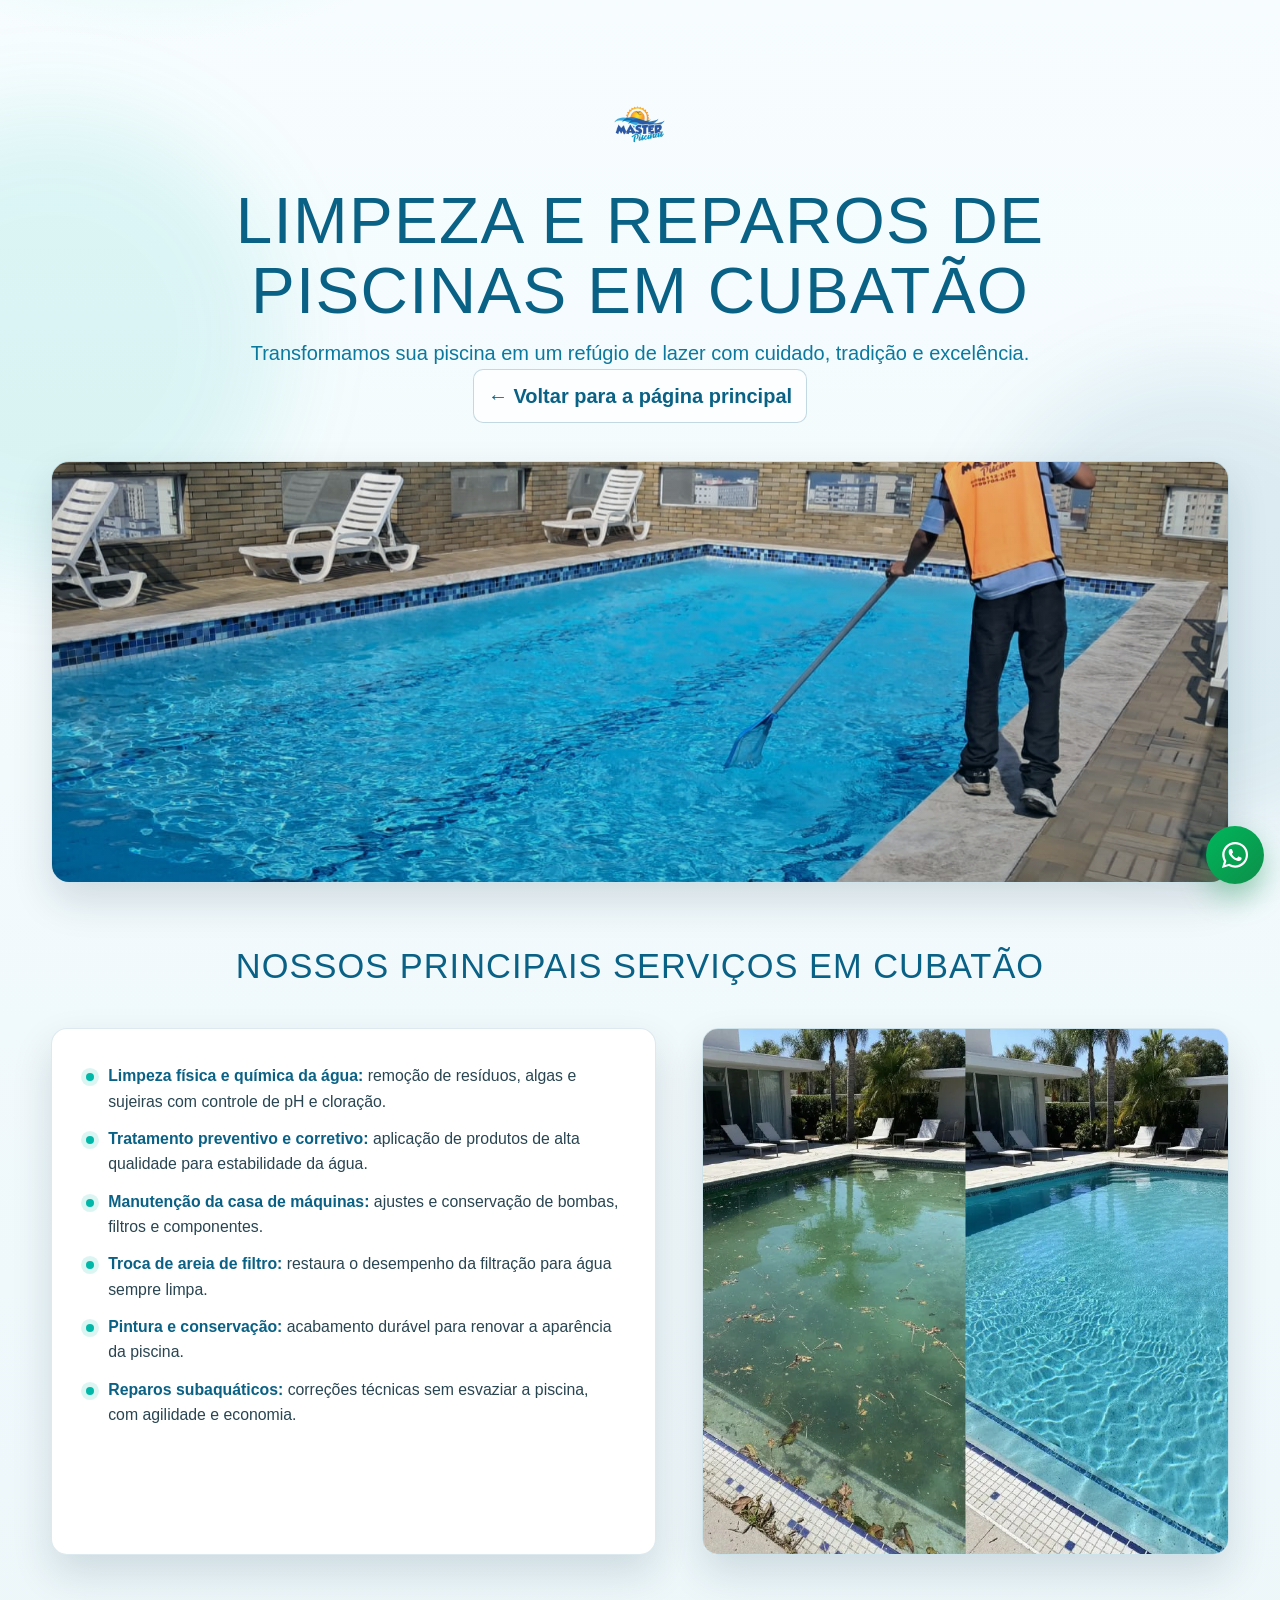
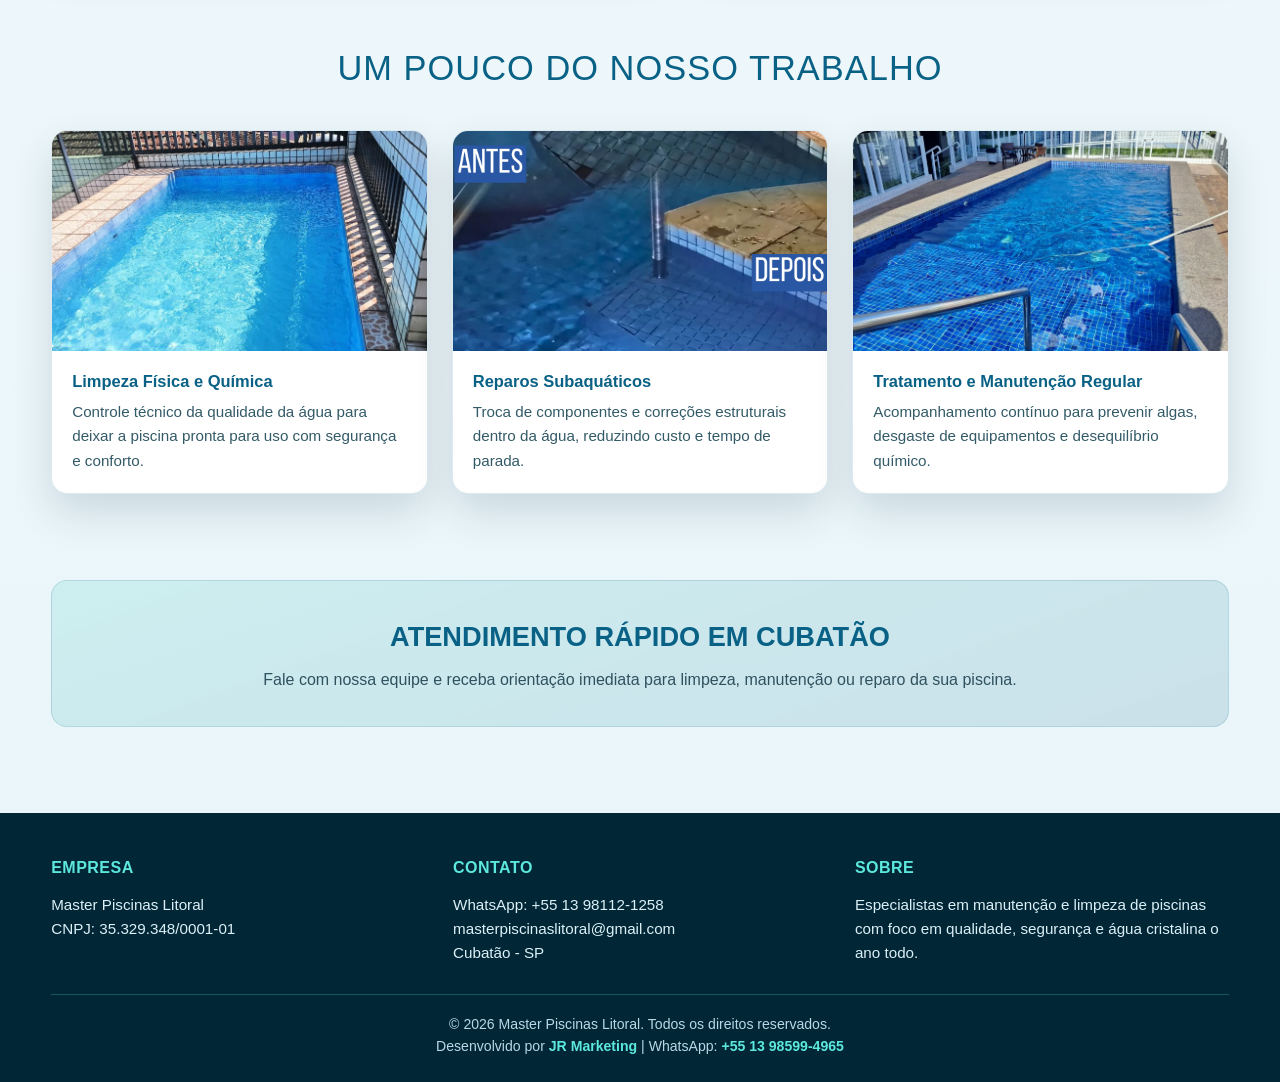
<file: cidade-cubatao/index.html>
﻿<!DOCTYPE html>
<html lang="pt-BR">
<head>
    <meta charset="UTF-8">
    <meta name="viewport" content="width=device-width, initial-scale=1">
    <meta name="robots" content="index, follow, max-image-preview:large, max-snippet:-1, max-video-preview:-1">

    <title>Limpeza e Reparos de Piscinas em Cubatão | Master Piscinas Litoral</title>
    <meta name="description" content="Serviços profissionais de manutenção, limpeza e reparos de piscinas em Cubatão. Tratamento químico, pintura e reparos subaquáticos com equipe especializada.">

    <meta property="og:locale" content="pt_BR">
    <meta property="og:type" content="website">
    <meta property="og:title" content="Limpeza e Reparos de Piscinas em Cubatão | Master Piscinas Litoral">
    <meta property="og:description" content="Especialistas em manutenção, limpeza e reparos de piscinas em Cubatão.">
    <meta property="og:url" content="https://masterpiscinaslitoral.com.br/cidade-cubatao/">
    <meta property="og:site_name" content="Master Piscinas Litoral">

    <link rel="canonical" href="https://masterpiscinaslitoral.com.br/cidade-cubatao/">
    <meta property="og:image" content="https://masterpiscinaslitoral.com.br/assets/logoprincipal.png">
    <link rel="icon" href="../assets/logoprincipal.png" sizes="32x32">
    <link rel="apple-touch-icon" href="../assets/logoprincipal.png">

    <script type="application/ld+json">
    {
        "@context": "https://schema.org",
        "@type": "LocalBusiness",
        "name": "Master Piscinas Litoral - Cubatão",
        "description": "Serviços profissionais de manutenção e limpeza de piscinas em Cubatão",
        "telephone": "+55 13 98112-1258",
        "address": {
            "@type": "PostalAddress",
            "addressLocality": "Cubatão",
            "addressRegion": "SP",
            "postalCode": "11500-000",
            "addressCountry": "BR"
        },
        "url": "https://masterpiscinaslitoral.com.br/cidade-cubatao/",
        "areaServed": "Cubatão"
    }
    </script>

    <style>
        :root {
            --premium-bg: #eff8fb;
            --premium-accent: #00b7a8;
            --premium-secondary: #096185;
            --premium-primary: #03354a;
            --premium-text: #1c2f39;
            --premium-card: #ffffff;
            --premium-border: rgba(9, 97, 133, 0.14);
            --premium-shadow: 0 18px 40px rgba(3, 39, 57, 0.14);
        }

        * {
            box-sizing: border-box;
            margin: 0;
            padding: 0;
        }

        body {
            font-family: "Segoe UI", Tahoma, Geneva, Verdana, sans-serif;
            color: var(--premium-text);
            background:
                radial-gradient(45vw 35vw at 12% -10%, rgba(0, 183, 168, 0.22) 0%, rgba(0, 183, 168, 0) 70%),
                radial-gradient(40vw 30vw at 88% -15%, rgba(9, 97, 133, 0.16) 0%, rgba(9, 97, 133, 0) 72%),
                linear-gradient(180deg, #f7fdff 0%, var(--premium-bg) 48%, #e8f5fa 100%);
            line-height: 1.6;
            overflow-x: hidden;
        }

        body::before,
        body::after {
            content: "";
            position: fixed;
            width: 36vw;
            height: 36vw;
            border-radius: 50%;
            filter: blur(48px);
            pointer-events: none;
            z-index: -1;
            opacity: 0.5;
        }

        body::before {
            top: 12vh;
            left: -14vw;
            background: rgba(0, 183, 168, 0.22);
        }

        body::after {
            right: -12vw;
            bottom: 8vh;
            background: rgba(9, 97, 133, 0.20);
        }

        .container {
            width: min(1180px, 92vw);
            margin: 0 auto;
        }

        .header-main {
            padding: clamp(48px, 8vw, 88px) 0 28px;
            text-align: center;
        }

        .header-main h1 {
            color: var(--premium-secondary);
            font-weight: 300;
            text-transform: uppercase;
            letter-spacing: 0.02em;
            line-height: 1.08;
            font-size: clamp(2rem, 5.4vw, 4.1rem);
            max-width: 980px;
            margin: 0 auto 10px;
        }

        .header-main p {
            color: #0b789e;
            font-size: clamp(1rem, 2.2vw, 1.25rem);
            max-width: 900px;
            margin: 0 auto;
        }

        .header-logo {
            width: 78px;
            height: 78px;
            object-fit: contain;
            margin: 0 auto 12px;
        }

        .back-home {
            margin-top: 14px;
        }

        .back-home-btn {
            display: inline-block;
            padding: 10px 14px;
            border-radius: 10px;
            border: 1px solid rgba(9, 97, 133, 0.24);
            background: rgba(255, 255, 255, 0.72);
            color: var(--premium-secondary);
            text-decoration: none;
            font-weight: 600;
        }

        .hero-media {
            margin: 10px auto 56px;
            border-radius: 18px;
            overflow: hidden;
            border: 1px solid var(--premium-border);
            box-shadow: var(--premium-shadow);
            position: relative;
        }

        .hero-media::after {
            content: "";
            position: absolute;
            inset: 0;
            background: linear-gradient(180deg, rgba(3, 53, 74, 0.08), rgba(3, 53, 74, 0.2));
            pointer-events: none;
        }

        .hero-media img {
            width: 100%;
            display: block;
            height: min(64vw, 420px);
            object-fit: cover;
            transform: translate3d(0, var(--parallax-y, 0), 0) scale(1.06);
            will-change: transform;
            transition: transform 0.12s linear;
        }

        section {
            margin-bottom: clamp(42px, 6.8vw, 86px);
        }

        .section-title {
            text-align: center;
            color: var(--premium-secondary);
            text-transform: uppercase;
            font-size: clamp(1.45rem, 3.1vw, 2.15rem);
            letter-spacing: 0.03em;
            margin-bottom: clamp(20px, 3vw, 34px);
            font-weight: 500;
        }

        .services-layout {
            display: grid;
            grid-template-columns: 1.15fr 1fr;
            gap: clamp(22px, 4vw, 46px);
            align-items: stretch;
        }

        .panel {
            background: var(--premium-card);
            border: 1px solid var(--premium-border);
            border-radius: 16px;
            box-shadow: var(--premium-shadow);
            padding: clamp(20px, 3vw, 34px);
        }

        .services-list {
            list-style: none;
            display: grid;
            gap: 12px;
        }

        .services-list li {
            position: relative;
            padding-left: 22px;
            color: #284551;
            font-size: 0.99rem;
        }

        .services-list li::before {
            content: "";
            width: 8px;
            height: 8px;
            border-radius: 50%;
            background: var(--premium-accent);
            position: absolute;
            left: 0;
            top: 10px;
            box-shadow: 0 0 0 5px rgba(0, 183, 168, 0.14);
        }

        .services-list strong {
            color: var(--premium-secondary);
        }

        .service-image-wrap {
            border-radius: 16px;
            overflow: hidden;
            border: 1px solid var(--premium-border);
            box-shadow: var(--premium-shadow);
            height: 100%;
            min-height: 360px;
        }

        .service-image-wrap img {
            width: 100%;
            height: 100%;
            object-fit: cover;
            display: block;
        }

        .work-cards {
            display: grid;
            grid-template-columns: repeat(3, minmax(0, 1fr));
            gap: clamp(16px, 2vw, 24px);
        }

        .work-card {
            background: #ffffff;
            border: 1px solid var(--premium-border);
            border-radius: 16px;
            overflow: hidden;
            box-shadow: var(--premium-shadow);
            transition: transform 0.28s ease, box-shadow 0.28s ease;
        }

        .work-card:hover {
            transform: translateY(-6px);
            box-shadow: 0 26px 44px rgba(3, 39, 57, 0.2);
        }

        .work-card-image {
            width: 100%;
            height: 220px;
            object-fit: cover;
            display: block;
        }

        .work-card-content {
            padding: 20px;
        }

        .work-card h4 {
            color: var(--premium-secondary);
            margin-bottom: 8px;
            font-size: 1.03rem;
            line-height: 1.3;
        }

        .work-card p {
            color: #335a67;
            font-size: 0.95rem;
        }

        .cta-block {
            text-align: center;
            background: linear-gradient(160deg, rgba(0, 183, 168, 0.12), rgba(9, 97, 133, 0.14));
            border: 1px solid var(--premium-border);
            border-radius: 16px;
            padding: clamp(22px, 4vw, 34px);
        }

        .cta-block h3 {
            color: var(--premium-secondary);
            text-transform: uppercase;
            font-size: clamp(1.2rem, 2.3vw, 1.7rem);
            margin-bottom: 8px;
        }

        .cta-block p {
            max-width: 760px;
            margin: 0 auto;
            color: #2f515e;
        }

        footer {
            margin-top: 50px;
            padding: 42px 0 24px;
            background: #012737;
            color: #dcf0f7;
        }

        .footer-content {
            display: grid;
            grid-template-columns: repeat(3, minmax(0, 1fr));
            gap: 28px;
        }

        footer h3 {
            color: #5ce8dd;
            text-transform: uppercase;
            font-size: 1rem;
            margin-bottom: 12px;
            letter-spacing: 0.03em;
        }

        .footer-info p,
        .footer-info a {
            color: #dcf0f7;
            font-size: 0.95rem;
            text-decoration: none;
        }

        .footer-bottom {
            border-top: 1px solid rgba(92, 232, 221, 0.24);
            margin-top: 28px;
            padding-top: 18px;
            text-align: center;
            font-size: 0.88rem;
            color: #b9d8e4;
        }

        .footer-bottom a {
            color: #5ce8dd;
            text-decoration: none;
            font-weight: 600;
        }

        .footer-bottom a:hover {
            text-decoration: underline;
        }

        .reveal {
            opacity: 0;
            transform: translateY(22px) scale(0.985);
            transition: opacity 0.7s cubic-bezier(0.2, 0.7, 0.2, 1), transform 0.7s cubic-bezier(0.2, 0.7, 0.2, 1);
        }

        .reveal.is-visible {
            opacity: 1;
            transform: translateY(0) scale(1);
        }

        .whatsapp-fab {
            position: fixed;
            right: 16px;
            bottom: 16px;
            width: 58px;
            height: 58px;
            border-radius: 50%;
            display: inline-flex;
            align-items: center;
            justify-content: center;
            background: linear-gradient(135deg, #00b65b 0%, #0d8f4a 100%);
            box-shadow: 0 14px 28px rgba(13, 143, 74, 0.38);
            z-index: 10001;
            text-decoration: none;
            transition: transform 0.2s ease, box-shadow 0.2s ease;
        }

        .whatsapp-fab:hover {
            transform: translateY(-3px) scale(1.03);
            box-shadow: 0 16px 30px rgba(13, 143, 74, 0.48);
        }

        .whatsapp-fab svg {
            width: 28px;
            height: 28px;
            fill: #ffffff;
        }

        @media (max-width: 960px) {
            .services-layout {
                grid-template-columns: 1fr;
            }

            .work-cards {
                grid-template-columns: 1fr;
            }

            .service-image-wrap {
                min-height: 300px;
            }

            .footer-content {
                grid-template-columns: 1fr;
            }
        }
    </style>
</head>
<body>
    <header class="header-main reveal">
        <div class="container">
            <img class="header-logo" src="../assets/logoprincipal.svg" alt="Logo Master Piscinas Litoral" width="78" height="78">
            <h1>Limpeza e Reparos de Piscinas em Cubatão</h1>
            <p>Transformamos sua piscina em um refúgio de lazer com cuidado, tradição e excelência.</p>
            <p class="back-home"><a class="back-home-btn" href="../">← Voltar para a página principal</a></p>
        </div>
    </header>

    <div class="container">
        <div class="hero-media reveal" data-parallax>
            <img src="../cidade-cubatao/assets/homebar.jpeg" alt="Piscina com água cristalina em Cubatão">
        </div>

        <section class="reveal">
            <h2 class="section-title">Nossos Principais Serviços em Cubatão</h2>
            <div class="services-layout">
                <div class="panel">
                    <ul class="services-list">
                        <li><strong>Limpeza física e química da água:</strong> remoção de resíduos, algas e sujeiras com controle de pH e cloração.</li>
                        <li><strong>Tratamento preventivo e corretivo:</strong> aplicação de produtos de alta qualidade para estabilidade da água.</li>
                        <li><strong>Manutenção da casa de máquinas:</strong> ajustes e conservação de bombas, filtros e componentes.</li>
                        <li><strong>Troca de areia de filtro:</strong> restaura o desempenho da filtração para água sempre limpa.</li>
                        <li><strong>Pintura e conservação:</strong> acabamento durável para renovar a aparência da piscina.</li>
                        <li><strong>Reparos subaquáticos:</strong> correções técnicas sem esvaziar a piscina, com agilidade e economia.</li>
                    </ul>
                </div>

                <div class="service-image-wrap reveal">
                    <img src="../cidade-cubatao/assets/nossosprincipaisservicos.webp" alt="Equipe realizando manutenção de piscina em Cubatão">
                </div>
            </div>
        </section>

        <section class="reveal">
            <h2 class="section-title">Um Pouco do Nosso Trabalho</h2>
            <div class="work-cards">
                <article class="work-card reveal">
                    <img src="../cidade-cubatao/assets/Limpeza Física e Química de Piscinas.webp" alt="Serviço de limpeza física e química de piscina" class="work-card-image">
                    <div class="work-card-content">
                        <h4>Limpeza Física e Química</h4>
                        <p>Controle técnico da qualidade da água para deixar a piscina pronta para uso com segurança e conforto.</p>
                    </div>
                </article>

                <article class="work-card reveal">
                    <img src="../cidade-cubatao/assets/Reparos Subaquáticos.webp" alt="Reparos subaquáticos em piscina" class="work-card-image">
                    <div class="work-card-content">
                        <h4>Reparos Subaquáticos</h4>
                        <p>Troca de componentes e correções estruturais dentro da água, reduzindo custo e tempo de parada.</p>
                    </div>
                </article>

                <article class="work-card reveal">
                    <img src="../cidade-cubatao/assets/Tratamento e Manutenção Regular.webp" alt="Tratamento e manutenção regular de piscina" class="work-card-image">
                    <div class="work-card-content">
                        <h4>Tratamento e Manutenção Regular</h4>
                        <p>Acompanhamento contínuo para prevenir algas, desgaste de equipamentos e desequilíbrio químico.</p>
                    </div>
                </article>
            </div>
        </section>

        <section class="cta-block reveal">
            <h3>Atendimento Rápido em Cubatão</h3>
            <p>Fale com nossa equipe e receba orientação imediata para limpeza, manutenção ou reparo da sua piscina.</p>
        </section>
    </div>

    <footer>
        <div class="container">
            <div class="footer-content">
                <div class="footer-info">
                    <h3>Empresa</h3>
                    <p>Master Piscinas Litoral</p>
                    <p>CNPJ: 35.329.348/0001-01</p>
                </div>

                <div class="footer-info">
                    <h3>Contato</h3>
                    <p><a href="https://wa.me/5513981121258" target="_blank" rel="noopener noreferrer">WhatsApp: +55 13 98112-1258</a></p>
                    <p><a href="mailto:masterpiscinaslitoral@gmail.com">masterpiscinaslitoral@gmail.com</a></p>
                    <p>Cubatão - SP</p>
                </div>

                <div class="footer-info">
                    <h3>Sobre</h3>
                    <p>Especialistas em manutenção e limpeza de piscinas com foco em qualidade, segurança e água cristalina o ano todo.</p>
                </div>
            </div>

            <div class="footer-bottom">
                <p>© 2026 Master Piscinas Litoral. Todos os direitos reservados.</p>
                <p>Desenvolvido por <a href="https://www.instagram.com/jotar.marketing/" target="_blank" rel="noopener noreferrer">JR Marketing</a> | WhatsApp: <a href="https://wa.me/5513985994965" target="_blank" rel="noopener noreferrer">+55 13 98599-4965</a></p>
            </div>
        </div>
    </footer>

    <a class="whatsapp-fab" href="https://wa.me/5513981121258?text=Ol%C3%A1%2C%20quero%20um%20or%C3%A7amento%20para%20piscina%20em%20Cubat%C3%A3o" target="_blank" rel="noopener noreferrer" aria-label="Falar no WhatsApp">
        <svg viewBox="0 0 32 32" aria-hidden="true" focusable="false">
            <path d="M26.598 5.403C23.807 2.612 20.094 1.073 16.145 1.073 8.006 1.073 1.387 7.691 1.387 15.831c0 2.606.681 5.154 1.975 7.406L1.073 30.927l7.874-2.255a14.69 14.69 0 0 0 7.191 1.833h.006c8.138 0 14.758-6.62 14.758-14.759 0-3.949-1.538-7.661-4.304-10.343zm-10.453 22.61h-.005a12.2 12.2 0 0 1-6.207-1.692l-.446-.265-4.672 1.338 1.349-4.556-.291-.467a12.198 12.198 0 0 1-1.878-6.54c.003-6.732 5.477-12.207 12.208-12.207 3.253.001 6.313 1.269 8.615 3.57 2.3 2.302 3.567 5.362 3.566 8.615-.003 6.732-5.477 12.204-12.239 12.204zm6.686-9.134c-.365-.183-2.158-1.065-2.492-1.187-.333-.122-.576-.183-.819.183-.242.365-.94 1.187-1.152 1.431-.212.243-.425.273-.789.091-.365-.182-1.541-.568-2.936-1.812-1.085-.968-1.817-2.164-2.03-2.528-.212-.365-.023-.562.159-.744.164-.164.365-.425.547-.638.181-.213.242-.365.364-.608.122-.244.061-.456-.03-.638-.091-.182-.819-1.977-1.122-2.706-.295-.71-.594-.614-.819-.625a12.43 12.43 0 0 0-.699-.013c-.243 0-.638.091-.971.456-.333.365-1.273 1.243-1.273 3.031 0 1.789 1.304 3.516 1.486 3.759.182.243 2.565 3.918 6.215 5.493.868.375 1.546.599 2.074.767.871.278 1.664.239 2.29.145.699-.104 2.158-.881 2.462-1.732.303-.851.303-1.58.212-1.731-.091-.152-.334-.243-.698-.426z"/>
        </svg>
    </a>

    <script>
        (function () {
            const revealNodes = document.querySelectorAll('.reveal');
            const observer = new IntersectionObserver(
                (entries) => {
                    entries.forEach((entry) => {
                        if (entry.isIntersecting) {
                            entry.target.classList.add('is-visible');
                            observer.unobserve(entry.target);
                        }
                    });
                },
                {
                    threshold: 0.14,
                    rootMargin: '0px 0px -40px 0px'
                }
            );

            revealNodes.forEach((node) => observer.observe(node));

            const parallaxNodes = document.querySelectorAll('[data-parallax]');
            let ticking = false;

            function updateParallax() {
                const vh = window.innerHeight || document.documentElement.clientHeight;
                parallaxNodes.forEach((node) => {
                    const rect = node.getBoundingClientRect();
                    const centerOffset = (rect.top + rect.height / 2 - vh / 2) / vh;
                    const y = Math.max(-24, Math.min(24, -centerOffset * 34));
                    node.style.setProperty('--parallax-y', y.toFixed(2) + 'px');
                });
                ticking = false;
            }

            function onScroll() {
                if (!ticking) {
                    ticking = true;
                    window.requestAnimationFrame(updateParallax);
                }
            }

            window.addEventListener('scroll', onScroll, { passive: true });
            window.addEventListener('resize', onScroll);
            onScroll();
        })();
    </script>
</body>
</html>
</file>
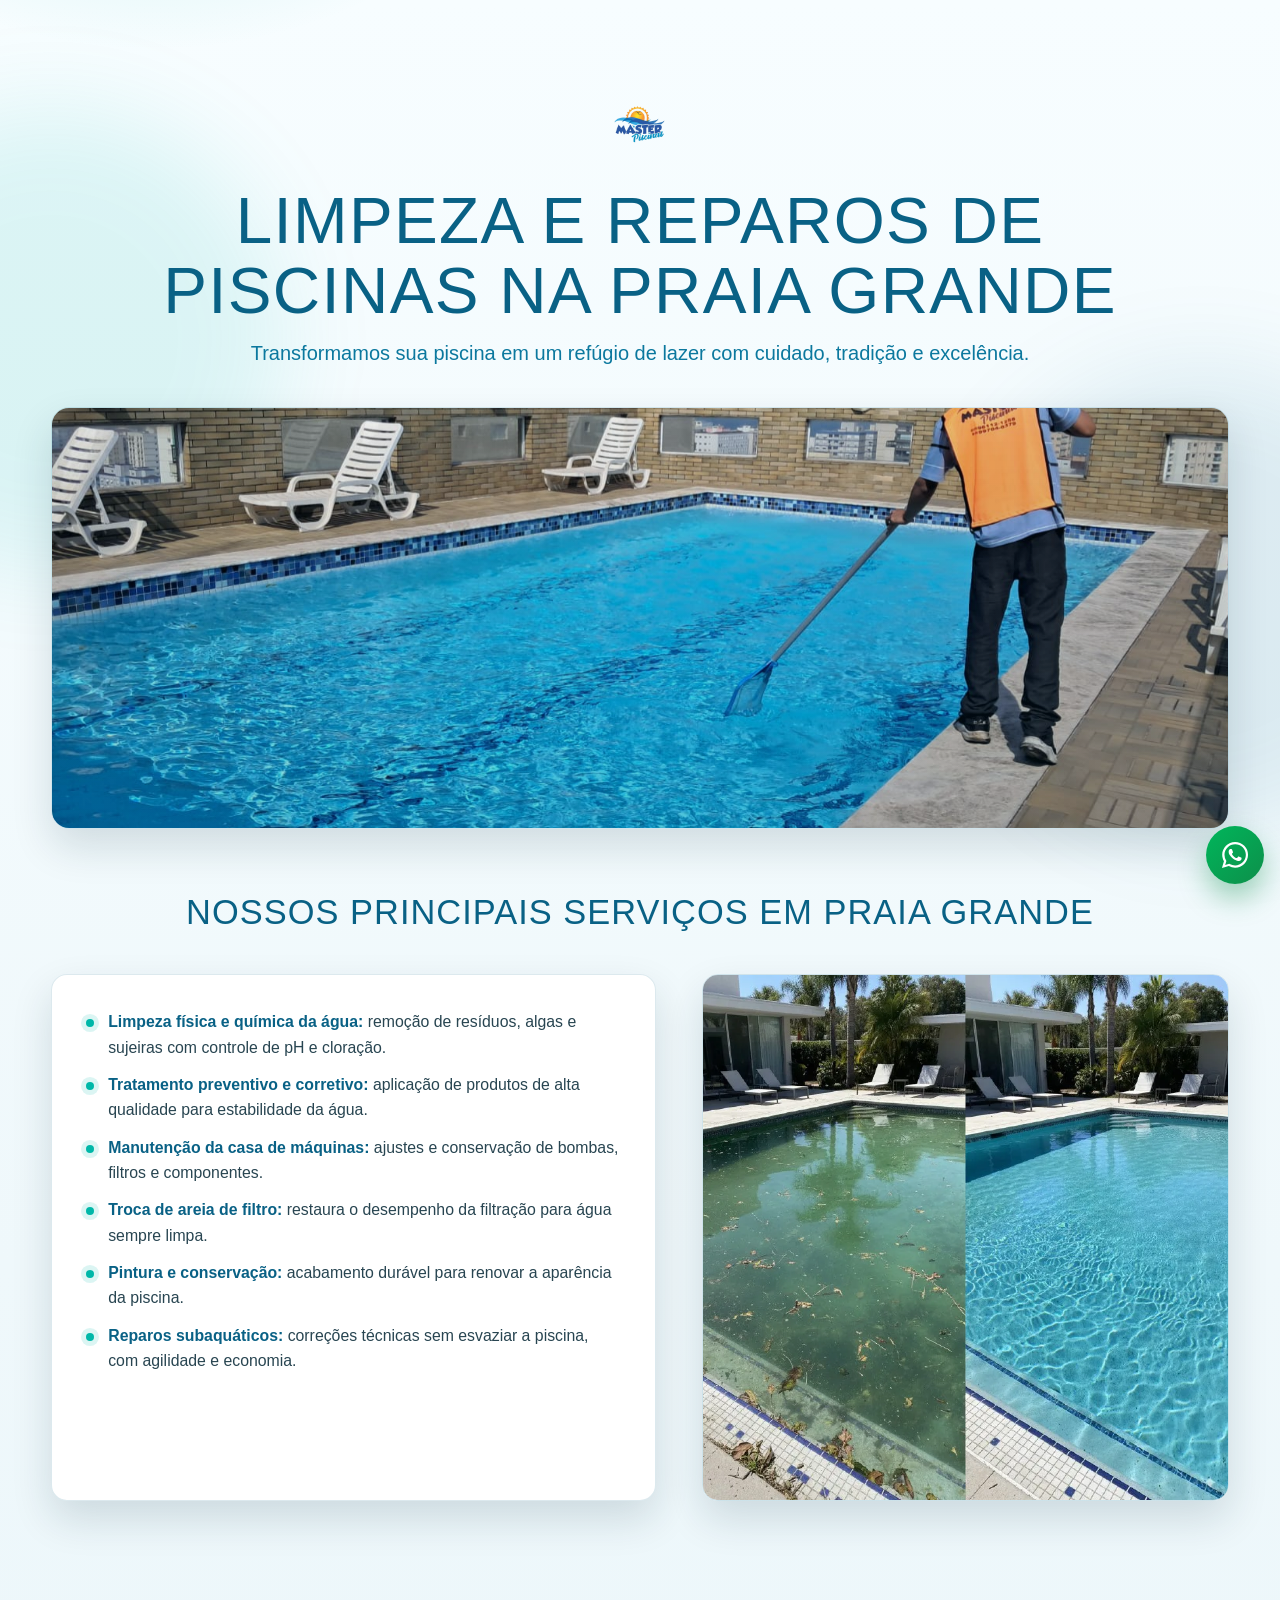
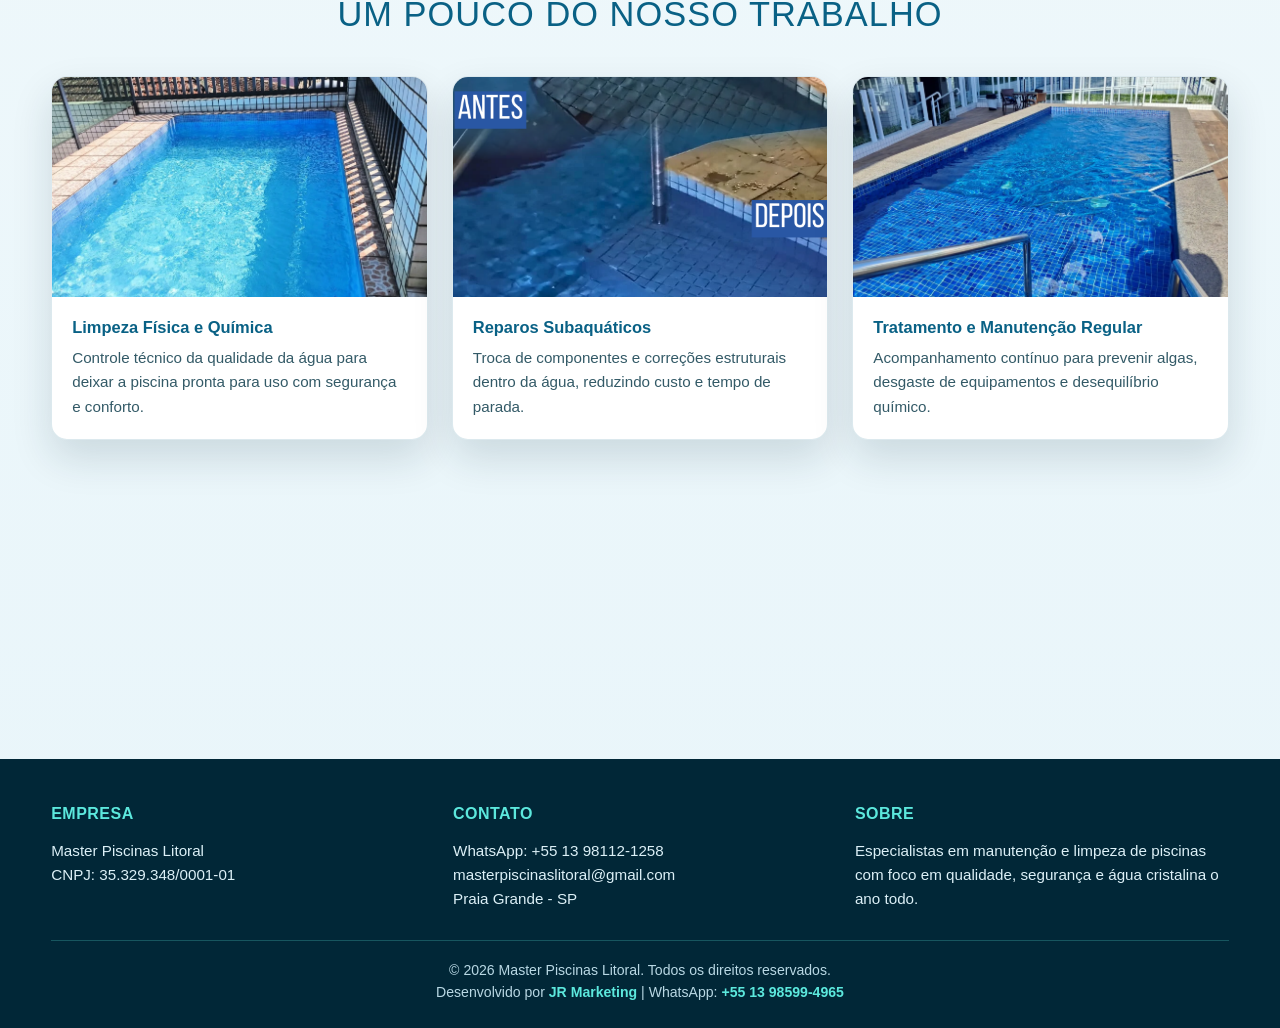
<file: cidade-praia-grande/index.html>
<!DOCTYPE html>
<html lang="pt-BR">
<head>
    <meta charset="UTF-8">
    <meta name="viewport" content="width=device-width, initial-scale=1">
    <meta name="robots" content="index, follow, max-image-preview:large, max-snippet:-1, max-video-preview:-1">

    <title>Limpeza e Reparos de Piscinas na Praia Grande | Master Piscinas Litoral</title>
    <meta name="description" content="Serviços profissionais de manutenção, limpeza e reparos de piscinas em Praia Grande. Tratamento químico, pintura e reparos subaquáticos com equipe especializada.">

    <meta property="og:locale" content="pt_BR">
    <meta property="og:type" content="website">
    <meta property="og:title" content="Limpeza e Reparos de Piscinas na Praia Grande | Master Piscinas Litoral">
    <meta property="og:description" content="Especialistas em manutenção, limpeza e reparos de piscinas em Praia Grande.">
    <meta property="og:url" content="https://masterpiscinaslitoral.com.br/cidade-praia-grande/">
    <meta property="og:site_name" content="Master Piscinas Litoral">

    <link rel="canonical" href="https://masterpiscinaslitoral.com.br/cidade-praia-grande/">
    <meta property="og:image" content="https://masterpiscinaslitoral.com.br/assets/logoprincipal.png">
    <link rel="icon" href="../assets/logoprincipal.png" sizes="32x32">
    <link rel="apple-touch-icon" href="../assets/logoprincipal.png">

    <script type="application/ld+json">
    {
        "@context": "https://schema.org",
        "@type": "LocalBusiness",
        "name": "Master Piscinas Litoral - Praia Grande",
        "description": "Serviços profissionais de manutenção e limpeza de piscinas em Praia Grande",
        "telephone": "+55 13 98112-1258",
        "address": {
            "@type": "PostalAddress",
            "addressLocality": "Praia Grande",
            "addressRegion": "SP",
            "postalCode": "11700-000",
            "addressCountry": "BR"
        },
        "url": "https://masterpiscinaslitoral.com.br/cidade-praia-grande/",
        "areaServed": "Praia Grande"
    }
    </script>

    <style>
        :root {
            --premium-bg: #eff8fb;
            --premium-accent: #00b7a8;
            --premium-secondary: #096185;
            --premium-primary: #03354a;
            --premium-text: #1c2f39;
            --premium-card: #ffffff;
            --premium-border: rgba(9, 97, 133, 0.14);
            --premium-shadow: 0 18px 40px rgba(3, 39, 57, 0.14);
        }

        * {
            box-sizing: border-box;
            margin: 0;
            padding: 0;
        }

        body {
            font-family: "Segoe UI", Tahoma, Geneva, Verdana, sans-serif;
            color: var(--premium-text);
            background:
                radial-gradient(45vw 35vw at 12% -10%, rgba(0, 183, 168, 0.22) 0%, rgba(0, 183, 168, 0) 70%),
                radial-gradient(40vw 30vw at 88% -15%, rgba(9, 97, 133, 0.16) 0%, rgba(9, 97, 133, 0) 72%),
                linear-gradient(180deg, #f7fdff 0%, var(--premium-bg) 48%, #e8f5fa 100%);
            line-height: 1.6;
            overflow-x: hidden;
        }

        body::before,
        body::after {
            content: "";
            position: fixed;
            width: 36vw;
            height: 36vw;
            border-radius: 50%;
            filter: blur(48px);
            pointer-events: none;
            z-index: -1;
            opacity: 0.5;
        }

        body::before {
            top: 12vh;
            left: -14vw;
            background: rgba(0, 183, 168, 0.22);
        }

        body::after {
            right: -12vw;
            bottom: 8vh;
            background: rgba(9, 97, 133, 0.20);
        }

        .container {
            width: min(1180px, 92vw);
            margin: 0 auto;
        }

        .header-main {
            padding: clamp(48px, 8vw, 88px) 0 28px;
            text-align: center;
        }

        .header-main h1 {
            color: var(--premium-secondary);
            font-weight: 300;
            text-transform: uppercase;
            letter-spacing: 0.02em;
            line-height: 1.08;
            font-size: clamp(2rem, 5.4vw, 4.1rem);
            max-width: 980px;
            margin: 0 auto 10px;
        }

        .header-main p {
            color: #0b789e;
            font-size: clamp(1rem, 2.2vw, 1.25rem);
            max-width: 900px;
            margin: 0 auto;
        }

        .header-logo {
            width: 78px;
            height: 78px;
            object-fit: contain;
            margin: 0 auto 12px;
        }

        .hero-media {
            margin: 10px auto 56px;
            border-radius: 18px;
            overflow: hidden;
            border: 1px solid var(--premium-border);
            box-shadow: var(--premium-shadow);
            position: relative;
        }

        .hero-media::after {
            content: "";
            position: absolute;
            inset: 0;
            background: linear-gradient(180deg, rgba(3, 53, 74, 0.08), rgba(3, 53, 74, 0.2));
            pointer-events: none;
        }

        .hero-media img {
            width: 100%;
            display: block;
            height: min(64vw, 420px);
            object-fit: cover;
            transform: translate3d(0, var(--parallax-y, 0), 0) scale(1.06);
            will-change: transform;
            transition: transform 0.12s linear;
        }

        section {
            margin-bottom: clamp(42px, 6.8vw, 86px);
        }

        .section-title {
            text-align: center;
            color: var(--premium-secondary);
            text-transform: uppercase;
            font-size: clamp(1.45rem, 3.1vw, 2.15rem);
            letter-spacing: 0.03em;
            margin-bottom: clamp(20px, 3vw, 34px);
            font-weight: 500;
        }

        .services-layout {
            display: grid;
            grid-template-columns: 1.15fr 1fr;
            gap: clamp(22px, 4vw, 46px);
            align-items: stretch;
        }

        .panel {
            background: var(--premium-card);
            border: 1px solid var(--premium-border);
            border-radius: 16px;
            box-shadow: var(--premium-shadow);
            padding: clamp(20px, 3vw, 34px);
        }

        .services-list {
            list-style: none;
            display: grid;
            gap: 12px;
        }

        .services-list li {
            position: relative;
            padding-left: 22px;
            color: #284551;
            font-size: 0.99rem;
        }

        .services-list li::before {
            content: "";
            width: 8px;
            height: 8px;
            border-radius: 50%;
            background: var(--premium-accent);
            position: absolute;
            left: 0;
            top: 10px;
            box-shadow: 0 0 0 5px rgba(0, 183, 168, 0.14);
        }

        .services-list strong {
            color: var(--premium-secondary);
        }

        .service-image-wrap {
            border-radius: 16px;
            overflow: hidden;
            border: 1px solid var(--premium-border);
            box-shadow: var(--premium-shadow);
            height: 100%;
            min-height: 360px;
        }

        .service-image-wrap img {
            width: 100%;
            height: 100%;
            object-fit: cover;
            display: block;
        }

        .work-cards {
            display: grid;
            grid-template-columns: repeat(3, minmax(0, 1fr));
            gap: clamp(16px, 2vw, 24px);
        }

        .work-card {
            background: #ffffff;
            border: 1px solid var(--premium-border);
            border-radius: 16px;
            overflow: hidden;
            box-shadow: var(--premium-shadow);
            transition: transform 0.28s ease, box-shadow 0.28s ease;
        }

        .work-card:hover {
            transform: translateY(-6px);
            box-shadow: 0 26px 44px rgba(3, 39, 57, 0.2);
        }

        .work-card-image {
            width: 100%;
            height: 220px;
            object-fit: cover;
            display: block;
        }

        .work-card-content {
            padding: 20px;
        }

        .work-card h4 {
            color: var(--premium-secondary);
            margin-bottom: 8px;
            font-size: 1.03rem;
            line-height: 1.3;
        }

        .work-card p {
            color: #335a67;
            font-size: 0.95rem;
        }

        .cta-block {
            text-align: center;
            background: linear-gradient(160deg, rgba(0, 183, 168, 0.12), rgba(9, 97, 133, 0.14));
            border: 1px solid var(--premium-border);
            border-radius: 16px;
            padding: clamp(22px, 4vw, 34px);
        }

        .cta-block h3 {
            color: var(--premium-secondary);
            text-transform: uppercase;
            font-size: clamp(1.2rem, 2.3vw, 1.7rem);
            margin-bottom: 8px;
        }

        .cta-block p {
            max-width: 760px;
            margin: 0 auto;
            color: #2f515e;
        }

        footer {
            margin-top: 50px;
            padding: 42px 0 24px;
            background: #012737;
            color: #dcf0f7;
        }

        .footer-content {
            display: grid;
            grid-template-columns: repeat(3, minmax(0, 1fr));
            gap: 28px;
        }

        footer h3 {
            color: #5ce8dd;
            text-transform: uppercase;
            font-size: 1rem;
            margin-bottom: 12px;
            letter-spacing: 0.03em;
        }

        .footer-info p,
        .footer-info a {
            color: #dcf0f7;
            font-size: 0.95rem;
            text-decoration: none;
        }

        .footer-bottom {
            border-top: 1px solid rgba(92, 232, 221, 0.24);
            margin-top: 28px;
            padding-top: 18px;
            text-align: center;
            font-size: 0.88rem;
            color: #b9d8e4;
        }

        .footer-bottom a {
            color: #5ce8dd;
            text-decoration: none;
            font-weight: 600;
        }

        .footer-bottom a:hover {
            text-decoration: underline;
        }

        .reveal {
            opacity: 0;
            transform: translateY(22px) scale(0.985);
            transition: opacity 0.7s cubic-bezier(0.2, 0.7, 0.2, 1), transform 0.7s cubic-bezier(0.2, 0.7, 0.2, 1);
        }

        .reveal.is-visible {
            opacity: 1;
            transform: translateY(0) scale(1);
        }

        .whatsapp-fab {
            position: fixed;
            right: 16px;
            bottom: 16px;
            width: 58px;
            height: 58px;
            border-radius: 50%;
            display: inline-flex;
            align-items: center;
            justify-content: center;
            background: linear-gradient(135deg, #00b65b 0%, #0d8f4a 100%);
            box-shadow: 0 14px 28px rgba(13, 143, 74, 0.38);
            z-index: 10001;
            text-decoration: none;
            transition: transform 0.2s ease, box-shadow 0.2s ease;
        }

        .whatsapp-fab:hover {
            transform: translateY(-3px) scale(1.03);
            box-shadow: 0 16px 30px rgba(13, 143, 74, 0.48);
        }

        .whatsapp-fab svg {
            width: 28px;
            height: 28px;
            fill: #ffffff;
        }

        @media (max-width: 960px) {
            .services-layout {
                grid-template-columns: 1fr;
            }

            .work-cards {
                grid-template-columns: 1fr;
            }

            .service-image-wrap {
                min-height: 300px;
            }

            .footer-content {
                grid-template-columns: 1fr;
            }
        }
    </style>
</head>
<body>
    <header class="header-main reveal">
        <div class="container">
            <img class="header-logo" src="../assets/logoprincipal.svg" alt="Logo Master Piscinas Litoral" width="78" height="78">
            <h1>Limpeza e Reparos de Piscinas na Praia Grande</h1>
            <p>Transformamos sua piscina em um refúgio de lazer com cuidado, tradição e excelência.</p>
        </div>
    </header>

    <div class="container">
        <div class="hero-media reveal" data-parallax>
            <img src="../cidade-praia-grande/assets/homebar.jpeg" alt="Piscina com água cristalina em Praia Grande">
        </div>

        <section class="reveal">
            <h2 class="section-title">Nossos Principais Serviços em Praia Grande</h2>
            <div class="services-layout">
                <div class="panel">
                    <ul class="services-list">
                        <li><strong>Limpeza física e química da água:</strong> remoção de resíduos, algas e sujeiras com controle de pH e cloração.</li>
                        <li><strong>Tratamento preventivo e corretivo:</strong> aplicação de produtos de alta qualidade para estabilidade da água.</li>
                        <li><strong>Manutenção da casa de máquinas:</strong> ajustes e conservação de bombas, filtros e componentes.</li>
                        <li><strong>Troca de areia de filtro:</strong> restaura o desempenho da filtração para água sempre limpa.</li>
                        <li><strong>Pintura e conservação:</strong> acabamento durável para renovar a aparência da piscina.</li>
                        <li><strong>Reparos subaquáticos:</strong> correções técnicas sem esvaziar a piscina, com agilidade e economia.</li>
                    </ul>
                </div>

                <div class="service-image-wrap reveal">
                    <img src="../cidade-praia-grande/assets/nossosprincipaisservicos.webp" alt="Equipe realizando manutenção de piscina em Praia Grande">
                </div>
            </div>
        </section>

        <section class="reveal">
            <h2 class="section-title">Um Pouco do Nosso Trabalho</h2>
            <div class="work-cards">
                <article class="work-card reveal">
                    <img src="../cidade-praia-grande/assets/Limpeza Física e Química de Piscinas.webp" alt="Serviço de limpeza física e química de piscina" class="work-card-image">
                    <div class="work-card-content">
                        <h4>Limpeza Física e Química</h4>
                        <p>Controle técnico da qualidade da água para deixar a piscina pronta para uso com segurança e conforto.</p>
                    </div>
                </article>

                <article class="work-card reveal">
                    <img src="../cidade-praia-grande/assets/Reparos Subaquáticos.webp" alt="Reparos subaquáticos em piscina" class="work-card-image">
                    <div class="work-card-content">
                        <h4>Reparos Subaquáticos</h4>
                        <p>Troca de componentes e correções estruturais dentro da água, reduzindo custo e tempo de parada.</p>
                    </div>
                </article>

                <article class="work-card reveal">
                    <img src="../cidade-praia-grande/assets/Tratamento e Manutenção Regular.webp" alt="Tratamento e manutenção regular de piscina" class="work-card-image">
                    <div class="work-card-content">
                        <h4>Tratamento e Manutenção Regular</h4>
                        <p>Acompanhamento contínuo para prevenir algas, desgaste de equipamentos e desequilíbrio químico.</p>
                    </div>
                </article>
            </div>
        </section>

        <section class="cta-block reveal">
            <h3>Atendimento Rápido em Praia Grande</h3>
            <p>Fale com nossa equipe e receba orientação imediata para limpeza, manutenção ou reparo da sua piscina.</p>
        </section>
    </div>

    <footer>
        <div class="container">
            <div class="footer-content">
                <div class="footer-info">
                    <h3>Empresa</h3>
                    <p>Master Piscinas Litoral</p>
                    <p>CNPJ: 35.329.348/0001-01</p>
                </div>

                <div class="footer-info">
                    <h3>Contato</h3>
                    <p><a href="https://wa.me/5513981121258" target="_blank" rel="noopener noreferrer">WhatsApp: +55 13 98112-1258</a></p>
                    <p><a href="mailto:masterpiscinaslitoral@gmail.com">masterpiscinaslitoral@gmail.com</a></p>
                    <p>Praia Grande - SP</p>
                </div>

                <div class="footer-info">
                    <h3>Sobre</h3>
                    <p>Especialistas em manutenção e limpeza de piscinas com foco em qualidade, segurança e água cristalina o ano todo.</p>
                </div>
            </div>

            <div class="footer-bottom">
                <p>© 2026 Master Piscinas Litoral. Todos os direitos reservados.</p>
                <p>Desenvolvido por <a href="https://www.instagram.com/jotar.marketing/" target="_blank" rel="noopener noreferrer">JR Marketing</a> | WhatsApp: <a href="https://wa.me/5513985994965" target="_blank" rel="noopener noreferrer">+55 13 98599-4965</a></p>
            </div>
        </div>
    </footer>

    <a class="whatsapp-fab" href="https://wa.me/5513981121258?text=Ol%C3%A1%2C%20quero%20um%20or%C3%A7amento%20para%20piscina%20em%20Praia%20Grande" target="_blank" rel="noopener noreferrer" aria-label="Falar no WhatsApp">
        <svg viewBox="0 0 32 32" aria-hidden="true" focusable="false">
            <path d="M26.598 5.403C23.807 2.612 20.094 1.073 16.145 1.073 8.006 1.073 1.387 7.691 1.387 15.831c0 2.606.681 5.154 1.975 7.406L1.073 30.927l7.874-2.255a14.69 14.69 0 0 0 7.191 1.833h.006c8.138 0 14.758-6.62 14.758-14.759 0-3.949-1.538-7.661-4.304-10.343zm-10.453 22.61h-.005a12.2 12.2 0 0 1-6.207-1.692l-.446-.265-4.672 1.338 1.349-4.556-.291-.467a12.198 12.198 0 0 1-1.878-6.54c.003-6.732 5.477-12.207 12.208-12.207 3.253.001 6.313 1.269 8.615 3.57 2.3 2.302 3.567 5.362 3.566 8.615-.003 6.732-5.477 12.204-12.239 12.204zm6.686-9.134c-.365-.183-2.158-1.065-2.492-1.187-.333-.122-.576-.183-.819.183-.242.365-.94 1.187-1.152 1.431-.212.243-.425.273-.789.091-.365-.182-1.541-.568-2.936-1.812-1.085-.968-1.817-2.164-2.03-2.528-.212-.365-.023-.562.159-.744.164-.164.365-.425.547-.638.181-.213.242-.365.364-.608.122-.244.061-.456-.03-.638-.091-.182-.819-1.977-1.122-2.706-.295-.71-.594-.614-.819-.625a12.43 12.43 0 0 0-.699-.013c-.243 0-.638.091-.971.456-.333.365-1.273 1.243-1.273 3.031 0 1.789 1.304 3.516 1.486 3.759.182.243 2.565 3.918 6.215 5.493.868.375 1.546.599 2.074.767.871.278 1.664.239 2.29.145.699-.104 2.158-.881 2.462-1.732.303-.851.303-1.58.212-1.731-.091-.152-.334-.243-.698-.426z"/>
        </svg>
    </a>

    <script>
        (function () {
            const revealNodes = document.querySelectorAll('.reveal');
            const observer = new IntersectionObserver(
                (entries) => {
                    entries.forEach((entry) => {
                        if (entry.isIntersecting) {
                            entry.target.classList.add('is-visible');
                            observer.unobserve(entry.target);
                        }
                    });
                },
                {
                    threshold: 0.14,
                    rootMargin: '0px 0px -40px 0px'
                }
            );

            revealNodes.forEach((node) => observer.observe(node));

            const parallaxNodes = document.querySelectorAll('[data-parallax]');
            let ticking = false;

            function updateParallax() {
                const vh = window.innerHeight || document.documentElement.clientHeight;
                parallaxNodes.forEach((node) => {
                    const rect = node.getBoundingClientRect();
                    const centerOffset = (rect.top + rect.height / 2 - vh / 2) / vh;
                    const y = Math.max(-24, Math.min(24, -centerOffset * 34));
                    node.style.setProperty('--parallax-y', y.toFixed(2) + 'px');
                });
                ticking = false;
            }

            function onScroll() {
                if (!ticking) {
                    ticking = true;
                    window.requestAnimationFrame(updateParallax);
                }
            }

            window.addEventListener('scroll', onScroll, { passive: true });
            window.addEventListener('resize', onScroll);
            onScroll();
        })();
    </script>
</body>
</html>
</file>
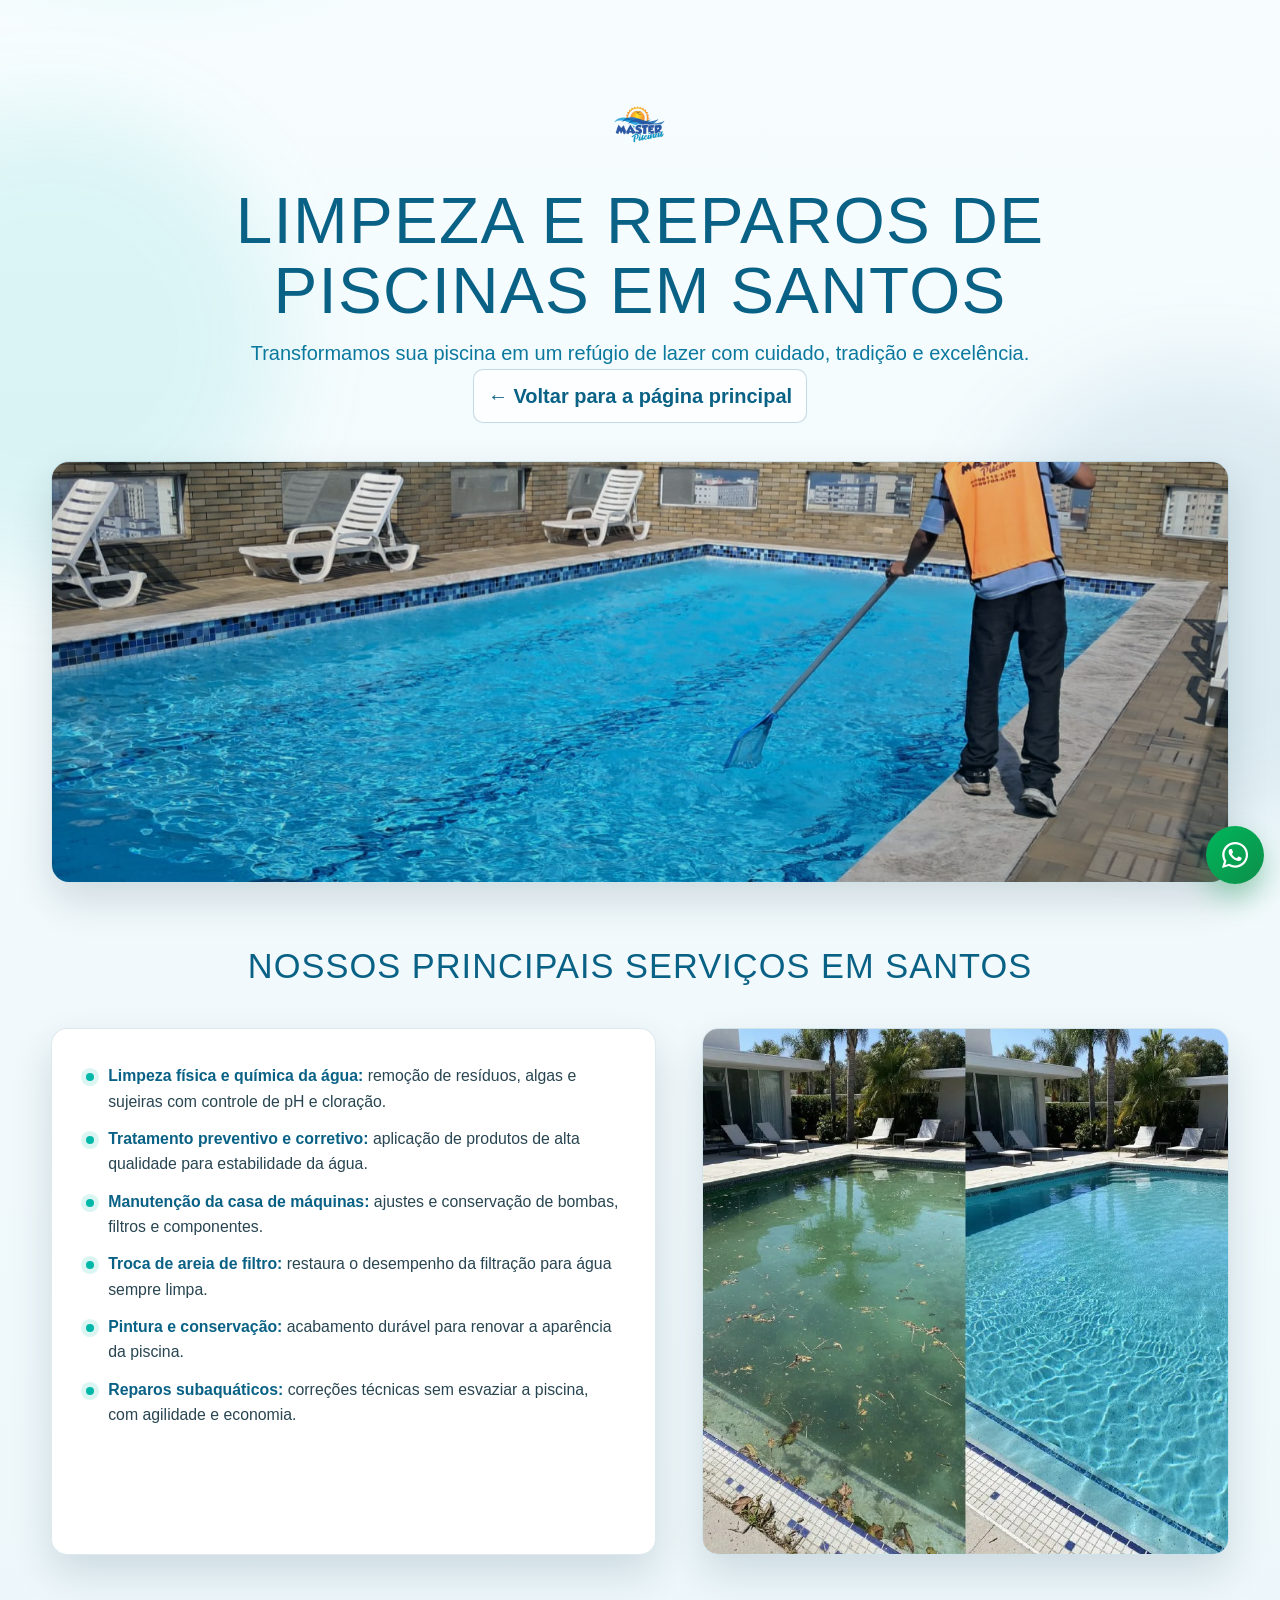
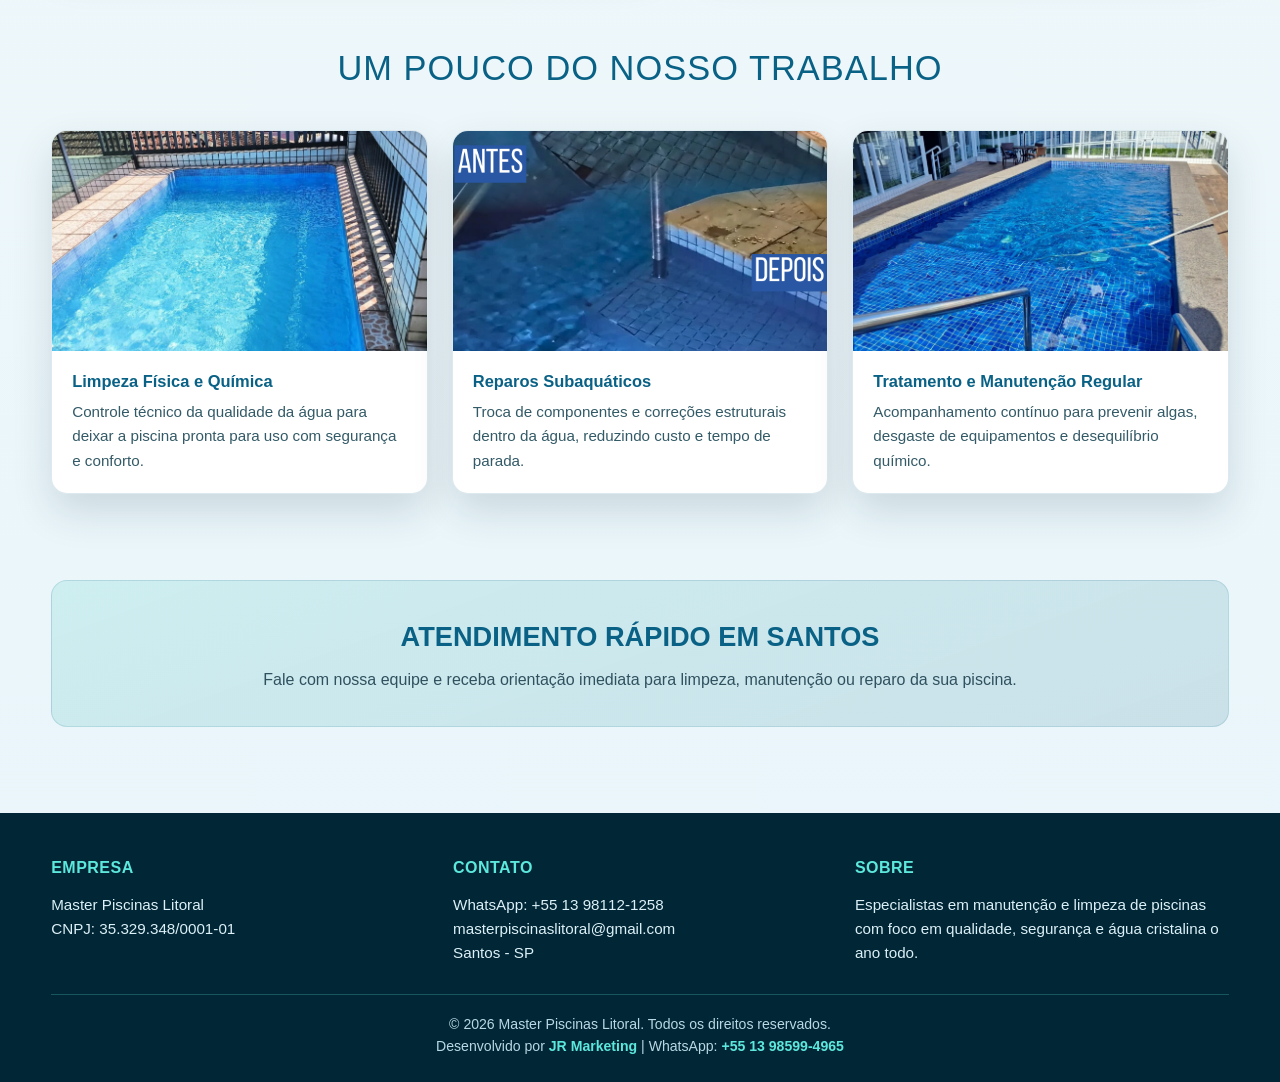
<file: cidade-santos/index.html>
﻿<!DOCTYPE html>
<html lang="pt-BR">
<head>
    <meta charset="UTF-8">
    <meta name="viewport" content="width=device-width, initial-scale=1">
    <meta name="robots" content="index, follow, max-image-preview:large, max-snippet:-1, max-video-preview:-1">

    <title>Limpeza e Reparos de Piscinas em Santos | Master Piscinas Litoral</title>
    <meta name="description" content="Serviços profissionais de manutenção, limpeza e reparos de piscinas em Santos. Tratamento químico, pintura e reparos subaquáticos com equipe especializada.">

    <meta property="og:locale" content="pt_BR">
    <meta property="og:type" content="website">
    <meta property="og:title" content="Limpeza e Reparos de Piscinas em Santos | Master Piscinas Litoral">
    <meta property="og:description" content="Especialistas em manutenção, limpeza e reparos de piscinas em Santos.">
    <meta property="og:url" content="https://masterpiscinaslitoral.com.br/cidade-santos/">
    <meta property="og:site_name" content="Master Piscinas Litoral">

    <link rel="canonical" href="https://masterpiscinaslitoral.com.br/cidade-santos/">
    <meta property="og:image" content="https://masterpiscinaslitoral.com.br/assets/logoprincipal.png">
    <link rel="icon" href="../assets/logoprincipal.png" sizes="32x32">
    <link rel="apple-touch-icon" href="../assets/logoprincipal.png">

    <script type="application/ld+json">
    {
        "@context": "https://schema.org",
        "@type": "LocalBusiness",
        "name": "Master Piscinas Litoral - Santos",
        "description": "Serviços profissionais de manutenção e limpeza de piscinas em Santos",
        "telephone": "+55 13 98112-1258",
        "address": {
            "@type": "PostalAddress",
            "addressLocality": "Santos",
            "addressRegion": "SP",
            "postalCode": "11000-000",
            "addressCountry": "BR"
        },
        "url": "https://masterpiscinaslitoral.com.br/cidade-santos/",
        "areaServed": "Santos"
    }
    </script>

    <style>
        :root {
            --premium-bg: #eff8fb;
            --premium-accent: #00b7a8;
            --premium-secondary: #096185;
            --premium-primary: #03354a;
            --premium-text: #1c2f39;
            --premium-card: #ffffff;
            --premium-border: rgba(9, 97, 133, 0.14);
            --premium-shadow: 0 18px 40px rgba(3, 39, 57, 0.14);
        }

        * {
            box-sizing: border-box;
            margin: 0;
            padding: 0;
        }

        body {
            font-family: "Segoe UI", Tahoma, Geneva, Verdana, sans-serif;
            color: var(--premium-text);
            background:
                radial-gradient(45vw 35vw at 12% -10%, rgba(0, 183, 168, 0.22) 0%, rgba(0, 183, 168, 0) 70%),
                radial-gradient(40vw 30vw at 88% -15%, rgba(9, 97, 133, 0.16) 0%, rgba(9, 97, 133, 0) 72%),
                linear-gradient(180deg, #f7fdff 0%, var(--premium-bg) 48%, #e8f5fa 100%);
            line-height: 1.6;
            overflow-x: hidden;
        }

        body::before,
        body::after {
            content: "";
            position: fixed;
            width: 36vw;
            height: 36vw;
            border-radius: 50%;
            filter: blur(48px);
            pointer-events: none;
            z-index: -1;
            opacity: 0.5;
        }

        body::before {
            top: 12vh;
            left: -14vw;
            background: rgba(0, 183, 168, 0.22);
        }

        body::after {
            right: -12vw;
            bottom: 8vh;
            background: rgba(9, 97, 133, 0.20);
        }

        .container {
            width: min(1180px, 92vw);
            margin: 0 auto;
        }

        .header-main {
            padding: clamp(48px, 8vw, 88px) 0 28px;
            text-align: center;
        }

        .header-main h1 {
            color: var(--premium-secondary);
            font-weight: 300;
            text-transform: uppercase;
            letter-spacing: 0.02em;
            line-height: 1.08;
            font-size: clamp(2rem, 5.4vw, 4.1rem);
            max-width: 980px;
            margin: 0 auto 10px;
        }

        .header-main p {
            color: #0b789e;
            font-size: clamp(1rem, 2.2vw, 1.25rem);
            max-width: 900px;
            margin: 0 auto;
        }

        .header-logo {
            width: 78px;
            height: 78px;
            object-fit: contain;
            margin: 0 auto 12px;
        }

        .back-home {
            margin-top: 14px;
        }

        .back-home-btn {
            display: inline-block;
            padding: 10px 14px;
            border-radius: 10px;
            border: 1px solid rgba(9, 97, 133, 0.24);
            background: rgba(255, 255, 255, 0.72);
            color: var(--premium-secondary);
            text-decoration: none;
            font-weight: 600;
        }

        .hero-media {
            margin: 10px auto 56px;
            border-radius: 18px;
            overflow: hidden;
            border: 1px solid var(--premium-border);
            box-shadow: var(--premium-shadow);
            position: relative;
        }

        .hero-media::after {
            content: "";
            position: absolute;
            inset: 0;
            background: linear-gradient(180deg, rgba(3, 53, 74, 0.08), rgba(3, 53, 74, 0.2));
            pointer-events: none;
        }

        .hero-media img {
            width: 100%;
            display: block;
            height: min(64vw, 420px);
            object-fit: cover;
            transform: translate3d(0, var(--parallax-y, 0), 0) scale(1.06);
            will-change: transform;
            transition: transform 0.12s linear;
        }

        section {
            margin-bottom: clamp(42px, 6.8vw, 86px);
        }

        .section-title {
            text-align: center;
            color: var(--premium-secondary);
            text-transform: uppercase;
            font-size: clamp(1.45rem, 3.1vw, 2.15rem);
            letter-spacing: 0.03em;
            margin-bottom: clamp(20px, 3vw, 34px);
            font-weight: 500;
        }

        .services-layout {
            display: grid;
            grid-template-columns: 1.15fr 1fr;
            gap: clamp(22px, 4vw, 46px);
            align-items: stretch;
        }

        .panel {
            background: var(--premium-card);
            border: 1px solid var(--premium-border);
            border-radius: 16px;
            box-shadow: var(--premium-shadow);
            padding: clamp(20px, 3vw, 34px);
        }

        .services-list {
            list-style: none;
            display: grid;
            gap: 12px;
        }

        .services-list li {
            position: relative;
            padding-left: 22px;
            color: #284551;
            font-size: 0.99rem;
        }

        .services-list li::before {
            content: "";
            width: 8px;
            height: 8px;
            border-radius: 50%;
            background: var(--premium-accent);
            position: absolute;
            left: 0;
            top: 10px;
            box-shadow: 0 0 0 5px rgba(0, 183, 168, 0.14);
        }

        .services-list strong {
            color: var(--premium-secondary);
        }

        .service-image-wrap {
            border-radius: 16px;
            overflow: hidden;
            border: 1px solid var(--premium-border);
            box-shadow: var(--premium-shadow);
            height: 100%;
            min-height: 360px;
        }

        .service-image-wrap img {
            width: 100%;
            height: 100%;
            object-fit: cover;
            display: block;
        }

        .work-cards {
            display: grid;
            grid-template-columns: repeat(3, minmax(0, 1fr));
            gap: clamp(16px, 2vw, 24px);
        }

        .work-card {
            background: #ffffff;
            border: 1px solid var(--premium-border);
            border-radius: 16px;
            overflow: hidden;
            box-shadow: var(--premium-shadow);
            transition: transform 0.28s ease, box-shadow 0.28s ease;
        }

        .work-card:hover {
            transform: translateY(-6px);
            box-shadow: 0 26px 44px rgba(3, 39, 57, 0.2);
        }

        .work-card-image {
            width: 100%;
            height: 220px;
            object-fit: cover;
            display: block;
        }

        .work-card-content {
            padding: 20px;
        }

        .work-card h4 {
            color: var(--premium-secondary);
            margin-bottom: 8px;
            font-size: 1.03rem;
            line-height: 1.3;
        }

        .work-card p {
            color: #335a67;
            font-size: 0.95rem;
        }

        .cta-block {
            text-align: center;
            background: linear-gradient(160deg, rgba(0, 183, 168, 0.12), rgba(9, 97, 133, 0.14));
            border: 1px solid var(--premium-border);
            border-radius: 16px;
            padding: clamp(22px, 4vw, 34px);
        }

        .cta-block h3 {
            color: var(--premium-secondary);
            text-transform: uppercase;
            font-size: clamp(1.2rem, 2.3vw, 1.7rem);
            margin-bottom: 8px;
        }

        .cta-block p {
            max-width: 760px;
            margin: 0 auto;
            color: #2f515e;
        }

        footer {
            margin-top: 50px;
            padding: 42px 0 24px;
            background: #012737;
            color: #dcf0f7;
        }

        .footer-content {
            display: grid;
            grid-template-columns: repeat(3, minmax(0, 1fr));
            gap: 28px;
        }

        footer h3 {
            color: #5ce8dd;
            text-transform: uppercase;
            font-size: 1rem;
            margin-bottom: 12px;
            letter-spacing: 0.03em;
        }

        .footer-info p,
        .footer-info a {
            color: #dcf0f7;
            font-size: 0.95rem;
            text-decoration: none;
        }

        .footer-bottom {
            border-top: 1px solid rgba(92, 232, 221, 0.24);
            margin-top: 28px;
            padding-top: 18px;
            text-align: center;
            font-size: 0.88rem;
            color: #b9d8e4;
        }

        .footer-bottom a {
            color: #5ce8dd;
            text-decoration: none;
            font-weight: 600;
        }

        .footer-bottom a:hover {
            text-decoration: underline;
        }

        .reveal {
            opacity: 0;
            transform: translateY(22px) scale(0.985);
            transition: opacity 0.7s cubic-bezier(0.2, 0.7, 0.2, 1), transform 0.7s cubic-bezier(0.2, 0.7, 0.2, 1);
        }

        .reveal.is-visible {
            opacity: 1;
            transform: translateY(0) scale(1);
        }

        .whatsapp-fab {
            position: fixed;
            right: 16px;
            bottom: 16px;
            width: 58px;
            height: 58px;
            border-radius: 50%;
            display: inline-flex;
            align-items: center;
            justify-content: center;
            background: linear-gradient(135deg, #00b65b 0%, #0d8f4a 100%);
            box-shadow: 0 14px 28px rgba(13, 143, 74, 0.38);
            z-index: 10001;
            text-decoration: none;
            transition: transform 0.2s ease, box-shadow 0.2s ease;
        }

        .whatsapp-fab:hover {
            transform: translateY(-3px) scale(1.03);
            box-shadow: 0 16px 30px rgba(13, 143, 74, 0.48);
        }

        .whatsapp-fab svg {
            width: 28px;
            height: 28px;
            fill: #ffffff;
        }

        @media (max-width: 960px) {
            .services-layout {
                grid-template-columns: 1fr;
            }

            .work-cards {
                grid-template-columns: 1fr;
            }

            .service-image-wrap {
                min-height: 300px;
            }

            .footer-content {
                grid-template-columns: 1fr;
            }
        }
    </style>
</head>
<body>
    <header class="header-main reveal">
        <div class="container">
            <img class="header-logo" src="../assets/logoprincipal.svg" alt="Logo Master Piscinas Litoral" width="78" height="78">
            <h1>Limpeza e Reparos de Piscinas em Santos</h1>
            <p>Transformamos sua piscina em um refúgio de lazer com cuidado, tradição e excelência.</p>
            <p class="back-home"><a class="back-home-btn" href="../">← Voltar para a página principal</a></p>
        </div>
    </header>

    <div class="container">
        <div class="hero-media reveal" data-parallax>
            <img src="../cidade-santos/assets/homebar.jpeg" alt="Piscina com água cristalina em Santos">
        </div>

        <section class="reveal">
            <h2 class="section-title">Nossos Principais Serviços em Santos</h2>
            <div class="services-layout">
                <div class="panel">
                    <ul class="services-list">
                        <li><strong>Limpeza física e química da água:</strong> remoção de resíduos, algas e sujeiras com controle de pH e cloração.</li>
                        <li><strong>Tratamento preventivo e corretivo:</strong> aplicação de produtos de alta qualidade para estabilidade da água.</li>
                        <li><strong>Manutenção da casa de máquinas:</strong> ajustes e conservação de bombas, filtros e componentes.</li>
                        <li><strong>Troca de areia de filtro:</strong> restaura o desempenho da filtração para água sempre limpa.</li>
                        <li><strong>Pintura e conservação:</strong> acabamento durável para renovar a aparência da piscina.</li>
                        <li><strong>Reparos subaquáticos:</strong> correções técnicas sem esvaziar a piscina, com agilidade e economia.</li>
                    </ul>
                </div>

                <div class="service-image-wrap reveal">
                    <img src="../cidade-santos/assets/nossosprincipaisservicos.webp" alt="Equipe realizando manutenção de piscina em Santos">
                </div>
            </div>
        </section>

        <section class="reveal">
            <h2 class="section-title">Um Pouco do Nosso Trabalho</h2>
            <div class="work-cards">
                <article class="work-card reveal">
                    <img src="../cidade-santos/assets/Limpeza Física e Química de Piscinas.webp" alt="Serviço de limpeza física e química de piscina" class="work-card-image">
                    <div class="work-card-content">
                        <h4>Limpeza Física e Química</h4>
                        <p>Controle técnico da qualidade da água para deixar a piscina pronta para uso com segurança e conforto.</p>
                    </div>
                </article>

                <article class="work-card reveal">
                    <img src="../cidade-santos/assets/Reparos Subaquáticos.webp" alt="Reparos subaquáticos em piscina" class="work-card-image">
                    <div class="work-card-content">
                        <h4>Reparos Subaquáticos</h4>
                        <p>Troca de componentes e correções estruturais dentro da água, reduzindo custo e tempo de parada.</p>
                    </div>
                </article>

                <article class="work-card reveal">
                    <img src="../cidade-santos/assets/Tratamento e Manutenção Regular.webp" alt="Tratamento e manutenção regular de piscina" class="work-card-image">
                    <div class="work-card-content">
                        <h4>Tratamento e Manutenção Regular</h4>
                        <p>Acompanhamento contínuo para prevenir algas, desgaste de equipamentos e desequilíbrio químico.</p>
                    </div>
                </article>
            </div>
        </section>

        <section class="cta-block reveal">
            <h3>Atendimento Rápido em Santos</h3>
            <p>Fale com nossa equipe e receba orientação imediata para limpeza, manutenção ou reparo da sua piscina.</p>
        </section>
    </div>

    <footer>
        <div class="container">
            <div class="footer-content">
                <div class="footer-info">
                    <h3>Empresa</h3>
                    <p>Master Piscinas Litoral</p>
                    <p>CNPJ: 35.329.348/0001-01</p>
                </div>

                <div class="footer-info">
                    <h3>Contato</h3>
                    <p><a href="https://wa.me/5513981121258" target="_blank" rel="noopener noreferrer">WhatsApp: +55 13 98112-1258</a></p>
                    <p><a href="mailto:masterpiscinaslitoral@gmail.com">masterpiscinaslitoral@gmail.com</a></p>
                    <p>Santos - SP</p>
                </div>

                <div class="footer-info">
                    <h3>Sobre</h3>
                    <p>Especialistas em manutenção e limpeza de piscinas com foco em qualidade, segurança e água cristalina o ano todo.</p>
                </div>
            </div>

            <div class="footer-bottom">
                <p>© 2026 Master Piscinas Litoral. Todos os direitos reservados.</p>
                <p>Desenvolvido por <a href="https://www.instagram.com/jotar.marketing/" target="_blank" rel="noopener noreferrer">JR Marketing</a> | WhatsApp: <a href="https://wa.me/5513985994965" target="_blank" rel="noopener noreferrer">+55 13 98599-4965</a></p>
            </div>
        </div>
    </footer>

    <a class="whatsapp-fab" href="https://wa.me/5513981121258?text=Ol%C3%A1%2C%20quero%20um%20or%C3%A7amento%20para%20piscina%20em%20Santos" target="_blank" rel="noopener noreferrer" aria-label="Falar no WhatsApp">
        <svg viewBox="0 0 32 32" aria-hidden="true" focusable="false">
            <path d="M26.598 5.403C23.807 2.612 20.094 1.073 16.145 1.073 8.006 1.073 1.387 7.691 1.387 15.831c0 2.606.681 5.154 1.975 7.406L1.073 30.927l7.874-2.255a14.69 14.69 0 0 0 7.191 1.833h.006c8.138 0 14.758-6.62 14.758-14.759 0-3.949-1.538-7.661-4.304-10.343zm-10.453 22.61h-.005a12.2 12.2 0 0 1-6.207-1.692l-.446-.265-4.672 1.338 1.349-4.556-.291-.467a12.198 12.198 0 0 1-1.878-6.54c.003-6.732 5.477-12.207 12.208-12.207 3.253.001 6.313 1.269 8.615 3.57 2.3 2.302 3.567 5.362 3.566 8.615-.003 6.732-5.477 12.204-12.239 12.204zm6.686-9.134c-.365-.183-2.158-1.065-2.492-1.187-.333-.122-.576-.183-.819.183-.242.365-.94 1.187-1.152 1.431-.212.243-.425.273-.789.091-.365-.182-1.541-.568-2.936-1.812-1.085-.968-1.817-2.164-2.03-2.528-.212-.365-.023-.562.159-.744.164-.164.365-.425.547-.638.181-.213.242-.365.364-.608.122-.244.061-.456-.03-.638-.091-.182-.819-1.977-1.122-2.706-.295-.71-.594-.614-.819-.625a12.43 12.43 0 0 0-.699-.013c-.243 0-.638.091-.971.456-.333.365-1.273 1.243-1.273 3.031 0 1.789 1.304 3.516 1.486 3.759.182.243 2.565 3.918 6.215 5.493.868.375 1.546.599 2.074.767.871.278 1.664.239 2.29.145.699-.104 2.158-.881 2.462-1.732.303-.851.303-1.58.212-1.731-.091-.152-.334-.243-.698-.426z"/>
        </svg>
    </a>

    <script>
        (function () {
            const revealNodes = document.querySelectorAll('.reveal');
            const observer = new IntersectionObserver(
                (entries) => {
                    entries.forEach((entry) => {
                        if (entry.isIntersecting) {
                            entry.target.classList.add('is-visible');
                            observer.unobserve(entry.target);
                        }
                    });
                },
                {
                    threshold: 0.14,
                    rootMargin: '0px 0px -40px 0px'
                }
            );

            revealNodes.forEach((node) => observer.observe(node));

            const parallaxNodes = document.querySelectorAll('[data-parallax]');
            let ticking = false;

            function updateParallax() {
                const vh = window.innerHeight || document.documentElement.clientHeight;
                parallaxNodes.forEach((node) => {
                    const rect = node.getBoundingClientRect();
                    const centerOffset = (rect.top + rect.height / 2 - vh / 2) / vh;
                    const y = Math.max(-24, Math.min(24, -centerOffset * 34));
                    node.style.setProperty('--parallax-y', y.toFixed(2) + 'px');
                });
                ticking = false;
            }

            function onScroll() {
                if (!ticking) {
                    ticking = true;
                    window.requestAnimationFrame(updateParallax);
                }
            }

            window.addEventListener('scroll', onScroll, { passive: true });
            window.addEventListener('resize', onScroll);
            onScroll();
        })();
    </script>
</body>
</html>
</file>
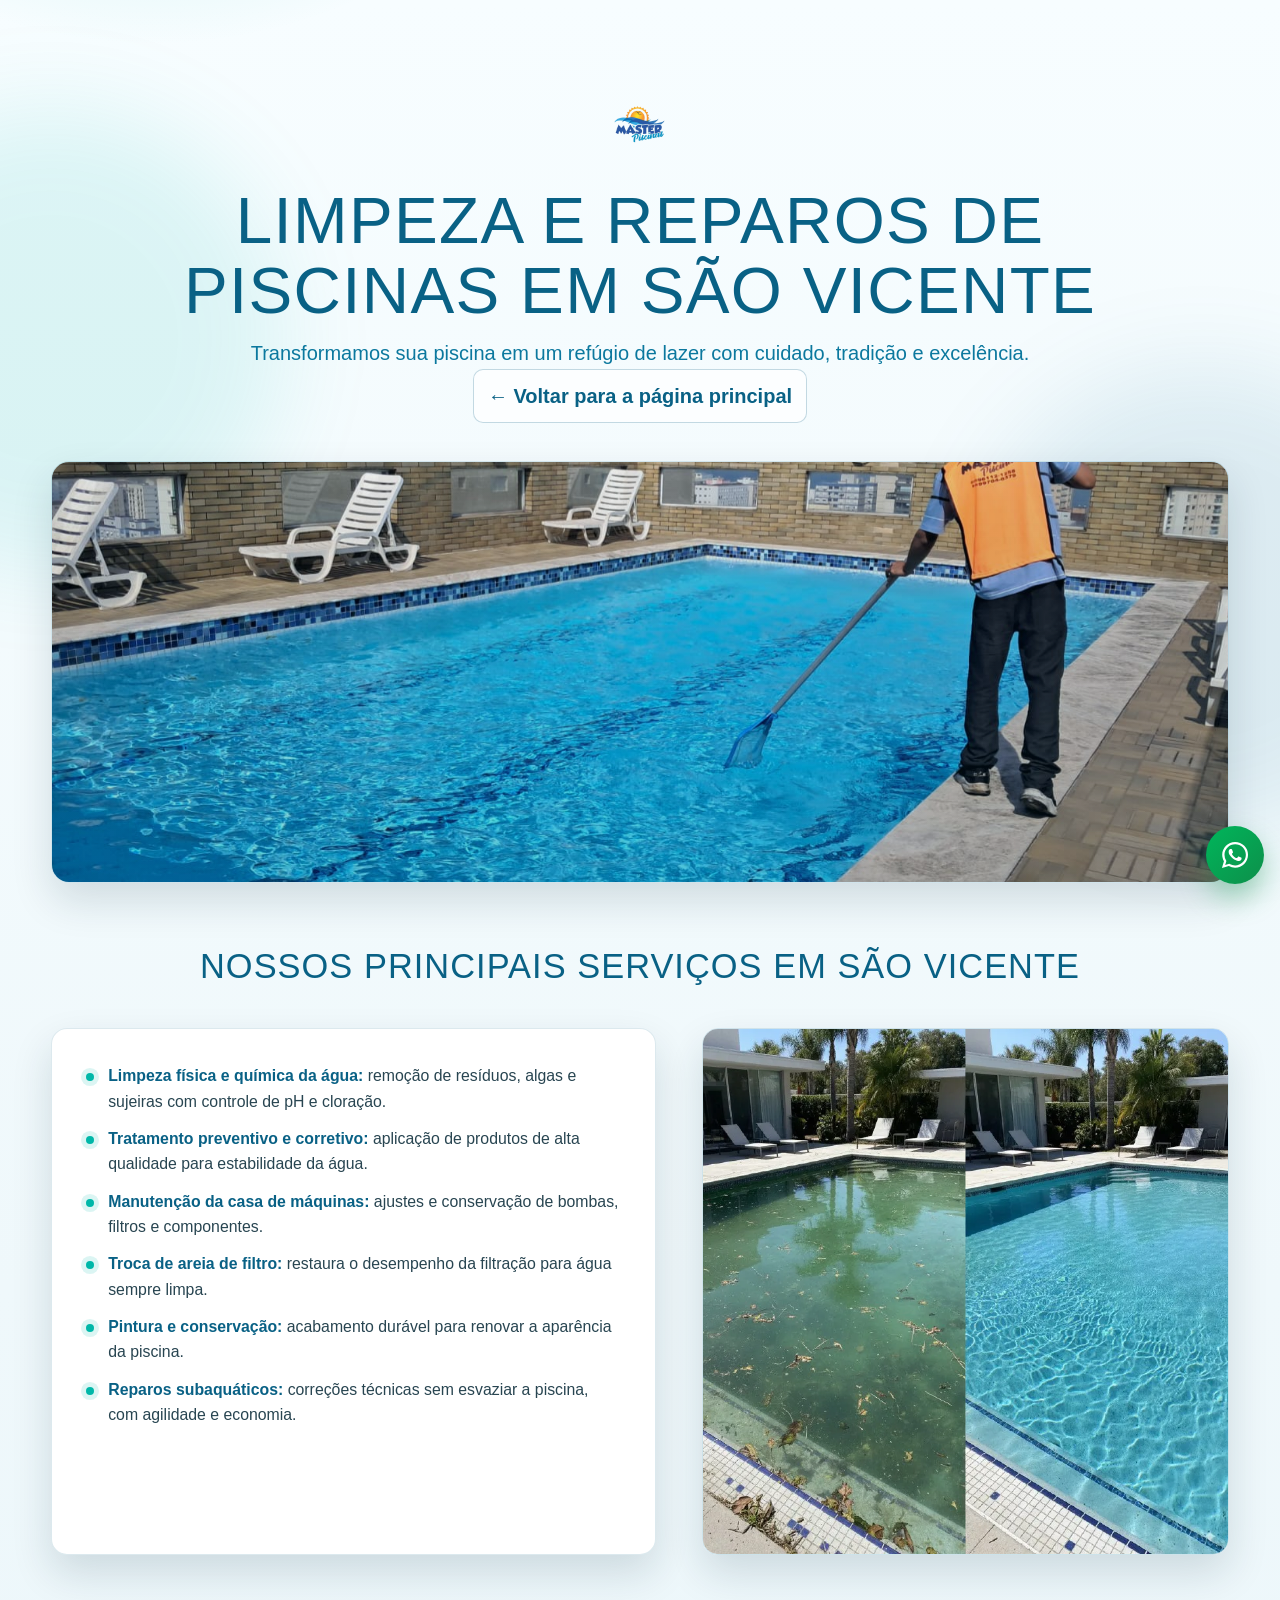
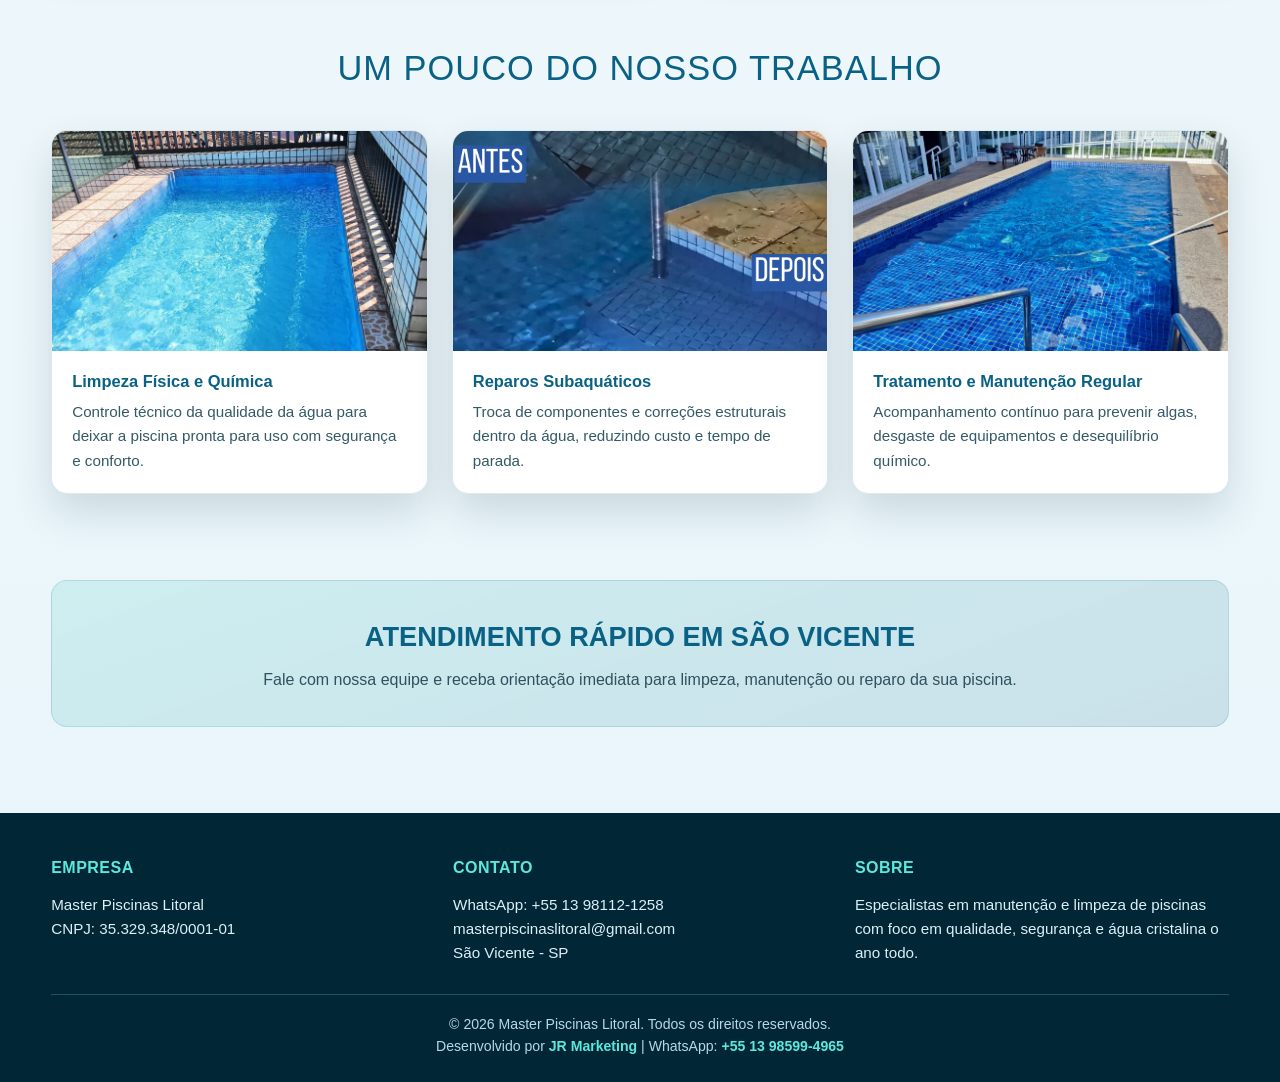
<file: cidade-sao-vicente/index.html>
﻿<!DOCTYPE html>
<html lang="pt-BR">
<head>
    <meta charset="UTF-8">
    <meta name="viewport" content="width=device-width, initial-scale=1">
    <meta name="robots" content="index, follow, max-image-preview:large, max-snippet:-1, max-video-preview:-1">

    <title>Limpeza e Reparos de Piscinas em São Vicente | Master Piscinas Litoral</title>
    <meta name="description" content="Serviços profissionais de manutenção, limpeza e reparos de piscinas em São Vicente. Tratamento químico, pintura e reparos subaquáticos com equipe especializada.">

    <meta property="og:locale" content="pt_BR">
    <meta property="og:type" content="website">
    <meta property="og:title" content="Limpeza e Reparos de Piscinas em São Vicente | Master Piscinas Litoral">
    <meta property="og:description" content="Especialistas em manutenção, limpeza e reparos de piscinas em São Vicente.">
    <meta property="og:url" content="https://masterpiscinaslitoral.com.br/cidade-sao-vicente/">
    <meta property="og:site_name" content="Master Piscinas Litoral">

    <link rel="canonical" href="https://masterpiscinaslitoral.com.br/cidade-sao-vicente/">
    <meta property="og:image" content="https://masterpiscinaslitoral.com.br/assets/logoprincipal.png">
    <link rel="icon" href="../assets/logoprincipal.png" sizes="32x32">
    <link rel="apple-touch-icon" href="../assets/logoprincipal.png">

    <script type="application/ld+json">
    {
        "@context": "https://schema.org",
        "@type": "LocalBusiness",
        "name": "Master Piscinas Litoral - São Vicente",
        "description": "Serviços profissionais de manutenção e limpeza de piscinas em São Vicente",
        "telephone": "+55 13 98112-1258",
        "address": {
            "@type": "PostalAddress",
            "addressLocality": "São Vicente",
            "addressRegion": "SP",
            "postalCode": "11300-000",
            "addressCountry": "BR"
        },
        "url": "https://masterpiscinaslitoral.com.br/cidade-sao-vicente/",
        "areaServed": "São Vicente"
    }
    </script>

    <style>
        :root {
            --premium-bg: #eff8fb;
            --premium-accent: #00b7a8;
            --premium-secondary: #096185;
            --premium-primary: #03354a;
            --premium-text: #1c2f39;
            --premium-card: #ffffff;
            --premium-border: rgba(9, 97, 133, 0.14);
            --premium-shadow: 0 18px 40px rgba(3, 39, 57, 0.14);
        }

        * {
            box-sizing: border-box;
            margin: 0;
            padding: 0;
        }

        body {
            font-family: "Segoe UI", Tahoma, Geneva, Verdana, sans-serif;
            color: var(--premium-text);
            background:
                radial-gradient(45vw 35vw at 12% -10%, rgba(0, 183, 168, 0.22) 0%, rgba(0, 183, 168, 0) 70%),
                radial-gradient(40vw 30vw at 88% -15%, rgba(9, 97, 133, 0.16) 0%, rgba(9, 97, 133, 0) 72%),
                linear-gradient(180deg, #f7fdff 0%, var(--premium-bg) 48%, #e8f5fa 100%);
            line-height: 1.6;
            overflow-x: hidden;
        }

        body::before,
        body::after {
            content: "";
            position: fixed;
            width: 36vw;
            height: 36vw;
            border-radius: 50%;
            filter: blur(48px);
            pointer-events: none;
            z-index: -1;
            opacity: 0.5;
        }

        body::before {
            top: 12vh;
            left: -14vw;
            background: rgba(0, 183, 168, 0.22);
        }

        body::after {
            right: -12vw;
            bottom: 8vh;
            background: rgba(9, 97, 133, 0.20);
        }

        .container {
            width: min(1180px, 92vw);
            margin: 0 auto;
        }

        .header-main {
            padding: clamp(48px, 8vw, 88px) 0 28px;
            text-align: center;
        }

        .header-main h1 {
            color: var(--premium-secondary);
            font-weight: 300;
            text-transform: uppercase;
            letter-spacing: 0.02em;
            line-height: 1.08;
            font-size: clamp(2rem, 5.4vw, 4.1rem);
            max-width: 980px;
            margin: 0 auto 10px;
        }

        .header-main p {
            color: #0b789e;
            font-size: clamp(1rem, 2.2vw, 1.25rem);
            max-width: 900px;
            margin: 0 auto;
        }

        .header-logo {
            width: 78px;
            height: 78px;
            object-fit: contain;
            margin: 0 auto 12px;
        }

        .back-home {
            margin-top: 14px;
        }

        .back-home-btn {
            display: inline-block;
            padding: 10px 14px;
            border-radius: 10px;
            border: 1px solid rgba(9, 97, 133, 0.24);
            background: rgba(255, 255, 255, 0.72);
            color: var(--premium-secondary);
            text-decoration: none;
            font-weight: 600;
        }

        .hero-media {
            margin: 10px auto 56px;
            border-radius: 18px;
            overflow: hidden;
            border: 1px solid var(--premium-border);
            box-shadow: var(--premium-shadow);
            position: relative;
        }

        .hero-media::after {
            content: "";
            position: absolute;
            inset: 0;
            background: linear-gradient(180deg, rgba(3, 53, 74, 0.08), rgba(3, 53, 74, 0.2));
            pointer-events: none;
        }

        .hero-media img {
            width: 100%;
            display: block;
            height: min(64vw, 420px);
            object-fit: cover;
            transform: translate3d(0, var(--parallax-y, 0), 0) scale(1.06);
            will-change: transform;
            transition: transform 0.12s linear;
        }

        section {
            margin-bottom: clamp(42px, 6.8vw, 86px);
        }

        .section-title {
            text-align: center;
            color: var(--premium-secondary);
            text-transform: uppercase;
            font-size: clamp(1.45rem, 3.1vw, 2.15rem);
            letter-spacing: 0.03em;
            margin-bottom: clamp(20px, 3vw, 34px);
            font-weight: 500;
        }

        .services-layout {
            display: grid;
            grid-template-columns: 1.15fr 1fr;
            gap: clamp(22px, 4vw, 46px);
            align-items: stretch;
        }

        .panel {
            background: var(--premium-card);
            border: 1px solid var(--premium-border);
            border-radius: 16px;
            box-shadow: var(--premium-shadow);
            padding: clamp(20px, 3vw, 34px);
        }

        .services-list {
            list-style: none;
            display: grid;
            gap: 12px;
        }

        .services-list li {
            position: relative;
            padding-left: 22px;
            color: #284551;
            font-size: 0.99rem;
        }

        .services-list li::before {
            content: "";
            width: 8px;
            height: 8px;
            border-radius: 50%;
            background: var(--premium-accent);
            position: absolute;
            left: 0;
            top: 10px;
            box-shadow: 0 0 0 5px rgba(0, 183, 168, 0.14);
        }

        .services-list strong {
            color: var(--premium-secondary);
        }

        .service-image-wrap {
            border-radius: 16px;
            overflow: hidden;
            border: 1px solid var(--premium-border);
            box-shadow: var(--premium-shadow);
            height: 100%;
            min-height: 360px;
        }

        .service-image-wrap img {
            width: 100%;
            height: 100%;
            object-fit: cover;
            display: block;
        }

        .work-cards {
            display: grid;
            grid-template-columns: repeat(3, minmax(0, 1fr));
            gap: clamp(16px, 2vw, 24px);
        }

        .work-card {
            background: #ffffff;
            border: 1px solid var(--premium-border);
            border-radius: 16px;
            overflow: hidden;
            box-shadow: var(--premium-shadow);
            transition: transform 0.28s ease, box-shadow 0.28s ease;
        }

        .work-card:hover {
            transform: translateY(-6px);
            box-shadow: 0 26px 44px rgba(3, 39, 57, 0.2);
        }

        .work-card-image {
            width: 100%;
            height: 220px;
            object-fit: cover;
            display: block;
        }

        .work-card-content {
            padding: 20px;
        }

        .work-card h4 {
            color: var(--premium-secondary);
            margin-bottom: 8px;
            font-size: 1.03rem;
            line-height: 1.3;
        }

        .work-card p {
            color: #335a67;
            font-size: 0.95rem;
        }

        .cta-block {
            text-align: center;
            background: linear-gradient(160deg, rgba(0, 183, 168, 0.12), rgba(9, 97, 133, 0.14));
            border: 1px solid var(--premium-border);
            border-radius: 16px;
            padding: clamp(22px, 4vw, 34px);
        }

        .cta-block h3 {
            color: var(--premium-secondary);
            text-transform: uppercase;
            font-size: clamp(1.2rem, 2.3vw, 1.7rem);
            margin-bottom: 8px;
        }

        .cta-block p {
            max-width: 760px;
            margin: 0 auto;
            color: #2f515e;
        }

        footer {
            margin-top: 50px;
            padding: 42px 0 24px;
            background: #012737;
            color: #dcf0f7;
        }

        .footer-content {
            display: grid;
            grid-template-columns: repeat(3, minmax(0, 1fr));
            gap: 28px;
        }

        footer h3 {
            color: #5ce8dd;
            text-transform: uppercase;
            font-size: 1rem;
            margin-bottom: 12px;
            letter-spacing: 0.03em;
        }

        .footer-info p,
        .footer-info a {
            color: #dcf0f7;
            font-size: 0.95rem;
            text-decoration: none;
        }

        .footer-bottom {
            border-top: 1px solid rgba(92, 232, 221, 0.24);
            margin-top: 28px;
            padding-top: 18px;
            text-align: center;
            font-size: 0.88rem;
            color: #b9d8e4;
        }

        .footer-bottom a {
            color: #5ce8dd;
            text-decoration: none;
            font-weight: 600;
        }

        .footer-bottom a:hover {
            text-decoration: underline;
        }

        .reveal {
            opacity: 0;
            transform: translateY(22px) scale(0.985);
            transition: opacity 0.7s cubic-bezier(0.2, 0.7, 0.2, 1), transform 0.7s cubic-bezier(0.2, 0.7, 0.2, 1);
        }

        .reveal.is-visible {
            opacity: 1;
            transform: translateY(0) scale(1);
        }

        .whatsapp-fab {
            position: fixed;
            right: 16px;
            bottom: 16px;
            width: 58px;
            height: 58px;
            border-radius: 50%;
            display: inline-flex;
            align-items: center;
            justify-content: center;
            background: linear-gradient(135deg, #00b65b 0%, #0d8f4a 100%);
            box-shadow: 0 14px 28px rgba(13, 143, 74, 0.38);
            z-index: 10001;
            text-decoration: none;
            transition: transform 0.2s ease, box-shadow 0.2s ease;
        }

        .whatsapp-fab:hover {
            transform: translateY(-3px) scale(1.03);
            box-shadow: 0 16px 30px rgba(13, 143, 74, 0.48);
        }

        .whatsapp-fab svg {
            width: 28px;
            height: 28px;
            fill: #ffffff;
        }

        @media (max-width: 960px) {
            .services-layout {
                grid-template-columns: 1fr;
            }

            .work-cards {
                grid-template-columns: 1fr;
            }

            .service-image-wrap {
                min-height: 300px;
            }

            .footer-content {
                grid-template-columns: 1fr;
            }
        }
    </style>
</head>
<body>
    <header class="header-main reveal">
        <div class="container">
            <img class="header-logo" src="../assets/logoprincipal.svg" alt="Logo Master Piscinas Litoral" width="78" height="78">
            <h1>Limpeza e Reparos de Piscinas em São Vicente</h1>
            <p>Transformamos sua piscina em um refúgio de lazer com cuidado, tradição e excelência.</p>
            <p class="back-home"><a class="back-home-btn" href="../">← Voltar para a página principal</a></p>
        </div>
    </header>

    <div class="container">
        <div class="hero-media reveal" data-parallax>
            <img src="../cidade-sao-vicente/assets/homebar.jpeg" alt="Piscina com água cristalina em São Vicente">
        </div>

        <section class="reveal">
            <h2 class="section-title">Nossos Principais Serviços em São Vicente</h2>
            <div class="services-layout">
                <div class="panel">
                    <ul class="services-list">
                        <li><strong>Limpeza física e química da água:</strong> remoção de resíduos, algas e sujeiras com controle de pH e cloração.</li>
                        <li><strong>Tratamento preventivo e corretivo:</strong> aplicação de produtos de alta qualidade para estabilidade da água.</li>
                        <li><strong>Manutenção da casa de máquinas:</strong> ajustes e conservação de bombas, filtros e componentes.</li>
                        <li><strong>Troca de areia de filtro:</strong> restaura o desempenho da filtração para água sempre limpa.</li>
                        <li><strong>Pintura e conservação:</strong> acabamento durável para renovar a aparência da piscina.</li>
                        <li><strong>Reparos subaquáticos:</strong> correções técnicas sem esvaziar a piscina, com agilidade e economia.</li>
                    </ul>
                </div>

                <div class="service-image-wrap reveal">
                    <img src="../cidade-sao-vicente/assets/nossosprincipaisservicos.webp" alt="Equipe realizando manutenção de piscina em São Vicente">
                </div>
            </div>
        </section>

        <section class="reveal">
            <h2 class="section-title">Um Pouco do Nosso Trabalho</h2>
            <div class="work-cards">
                <article class="work-card reveal">
                    <img src="../cidade-sao-vicente/assets/Limpeza Física e Química de Piscinas.webp" alt="Serviço de limpeza física e química de piscina" class="work-card-image">
                    <div class="work-card-content">
                        <h4>Limpeza Física e Química</h4>
                        <p>Controle técnico da qualidade da água para deixar a piscina pronta para uso com segurança e conforto.</p>
                    </div>
                </article>

                <article class="work-card reveal">
                    <img src="../cidade-sao-vicente/assets/Reparos Subaquáticos.webp" alt="Reparos subaquáticos em piscina" class="work-card-image">
                    <div class="work-card-content">
                        <h4>Reparos Subaquáticos</h4>
                        <p>Troca de componentes e correções estruturais dentro da água, reduzindo custo e tempo de parada.</p>
                    </div>
                </article>

                <article class="work-card reveal">
                    <img src="../cidade-sao-vicente/assets/Tratamento e Manutenção Regular.webp" alt="Tratamento e manutenção regular de piscina" class="work-card-image">
                    <div class="work-card-content">
                        <h4>Tratamento e Manutenção Regular</h4>
                        <p>Acompanhamento contínuo para prevenir algas, desgaste de equipamentos e desequilíbrio químico.</p>
                    </div>
                </article>
            </div>
        </section>

        <section class="cta-block reveal">
            <h3>Atendimento Rápido em São Vicente</h3>
            <p>Fale com nossa equipe e receba orientação imediata para limpeza, manutenção ou reparo da sua piscina.</p>
        </section>
    </div>

    <footer>
        <div class="container">
            <div class="footer-content">
                <div class="footer-info">
                    <h3>Empresa</h3>
                    <p>Master Piscinas Litoral</p>
                    <p>CNPJ: 35.329.348/0001-01</p>
                </div>

                <div class="footer-info">
                    <h3>Contato</h3>
                    <p><a href="https://wa.me/5513981121258" target="_blank" rel="noopener noreferrer">WhatsApp: +55 13 98112-1258</a></p>
                    <p><a href="mailto:masterpiscinaslitoral@gmail.com">masterpiscinaslitoral@gmail.com</a></p>
                    <p>São Vicente - SP</p>
                </div>

                <div class="footer-info">
                    <h3>Sobre</h3>
                    <p>Especialistas em manutenção e limpeza de piscinas com foco em qualidade, segurança e água cristalina o ano todo.</p>
                </div>
            </div>

            <div class="footer-bottom">
                <p>© 2026 Master Piscinas Litoral. Todos os direitos reservados.</p>
                <p>Desenvolvido por <a href="https://www.instagram.com/jotar.marketing/" target="_blank" rel="noopener noreferrer">JR Marketing</a> | WhatsApp: <a href="https://wa.me/5513985994965" target="_blank" rel="noopener noreferrer">+55 13 98599-4965</a></p>
            </div>
        </div>
    </footer>

    <a class="whatsapp-fab" href="https://wa.me/5513981121258?text=Ol%C3%A1%2C%20quero%20um%20or%C3%A7amento%20para%20piscina%20em%20S%C3%A3o%20Vicente" target="_blank" rel="noopener noreferrer" aria-label="Falar no WhatsApp">
        <svg viewBox="0 0 32 32" aria-hidden="true" focusable="false">
            <path d="M26.598 5.403C23.807 2.612 20.094 1.073 16.145 1.073 8.006 1.073 1.387 7.691 1.387 15.831c0 2.606.681 5.154 1.975 7.406L1.073 30.927l7.874-2.255a14.69 14.69 0 0 0 7.191 1.833h.006c8.138 0 14.758-6.62 14.758-14.759 0-3.949-1.538-7.661-4.304-10.343zm-10.453 22.61h-.005a12.2 12.2 0 0 1-6.207-1.692l-.446-.265-4.672 1.338 1.349-4.556-.291-.467a12.198 12.198 0 0 1-1.878-6.54c.003-6.732 5.477-12.207 12.208-12.207 3.253.001 6.313 1.269 8.615 3.57 2.3 2.302 3.567 5.362 3.566 8.615-.003 6.732-5.477 12.204-12.239 12.204zm6.686-9.134c-.365-.183-2.158-1.065-2.492-1.187-.333-.122-.576-.183-.819.183-.242.365-.94 1.187-1.152 1.431-.212.243-.425.273-.789.091-.365-.182-1.541-.568-2.936-1.812-1.085-.968-1.817-2.164-2.03-2.528-.212-.365-.023-.562.159-.744.164-.164.365-.425.547-.638.181-.213.242-.365.364-.608.122-.244.061-.456-.03-.638-.091-.182-.819-1.977-1.122-2.706-.295-.71-.594-.614-.819-.625a12.43 12.43 0 0 0-.699-.013c-.243 0-.638.091-.971.456-.333.365-1.273 1.243-1.273 3.031 0 1.789 1.304 3.516 1.486 3.759.182.243 2.565 3.918 6.215 5.493.868.375 1.546.599 2.074.767.871.278 1.664.239 2.29.145.699-.104 2.158-.881 2.462-1.732.303-.851.303-1.58.212-1.731-.091-.152-.334-.243-.698-.426z"/>
        </svg>
    </a>

    <script>
        (function () {
            const revealNodes = document.querySelectorAll('.reveal');
            const observer = new IntersectionObserver(
                (entries) => {
                    entries.forEach((entry) => {
                        if (entry.isIntersecting) {
                            entry.target.classList.add('is-visible');
                            observer.unobserve(entry.target);
                        }
                    });
                },
                {
                    threshold: 0.14,
                    rootMargin: '0px 0px -40px 0px'
                }
            );

            revealNodes.forEach((node) => observer.observe(node));

            const parallaxNodes = document.querySelectorAll('[data-parallax]');
            let ticking = false;

            function updateParallax() {
                const vh = window.innerHeight || document.documentElement.clientHeight;
                parallaxNodes.forEach((node) => {
                    const rect = node.getBoundingClientRect();
                    const centerOffset = (rect.top + rect.height / 2 - vh / 2) / vh;
                    const y = Math.max(-24, Math.min(24, -centerOffset * 34));
                    node.style.setProperty('--parallax-y', y.toFixed(2) + 'px');
                });
                ticking = false;
            }

            function onScroll() {
                if (!ticking) {
                    ticking = true;
                    window.requestAnimationFrame(updateParallax);
                }
            }

            window.addEventListener('scroll', onScroll, { passive: true });
            window.addEventListener('resize', onScroll);
            onScroll();
        })();
    </script>
</body>
</html>
</file>
